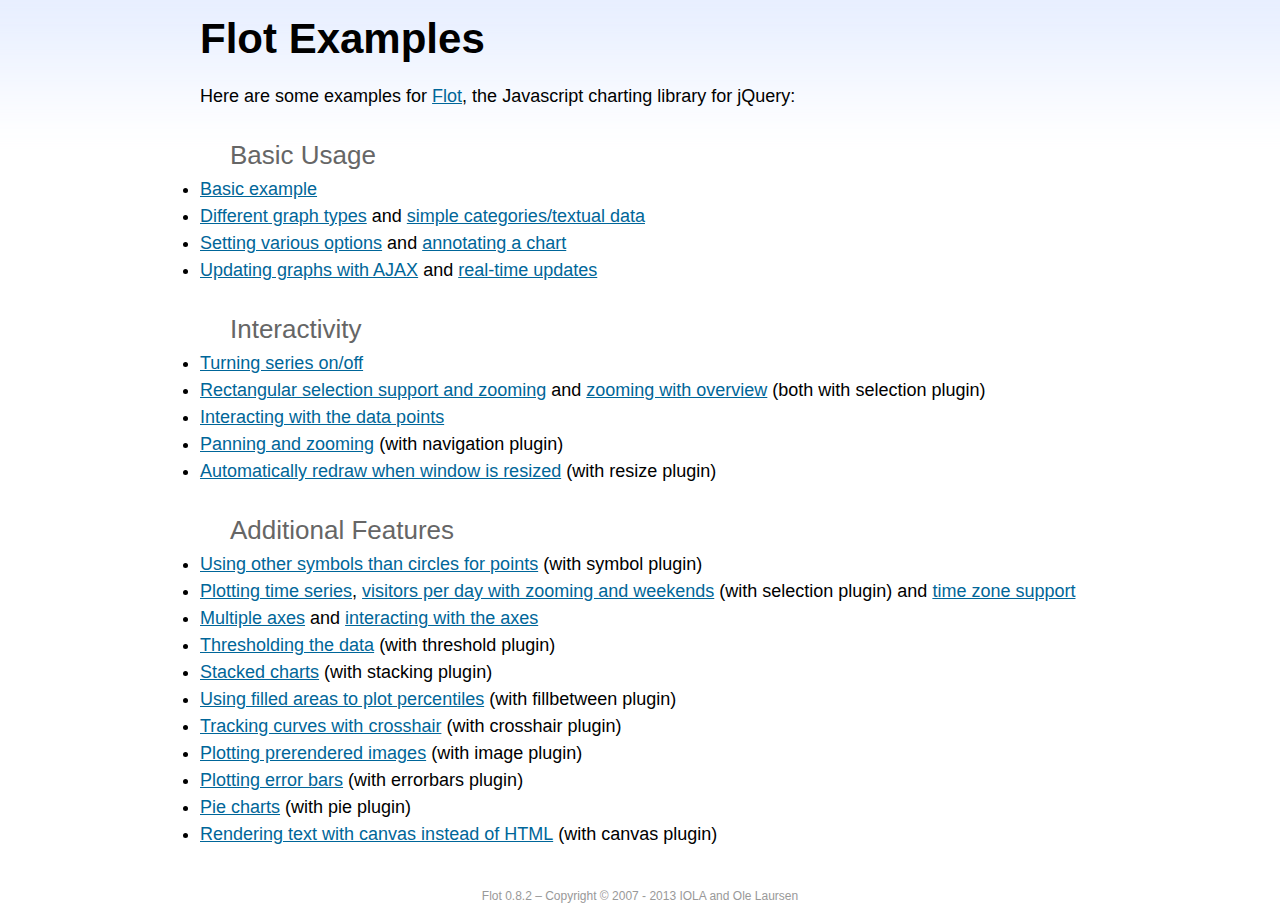
<file: asterisk_monitor/ast_rec/static/js/flot/examples/index.html>
<!DOCTYPE html PUBLIC "-//W3C//DTD HTML 4.01//EN" "http://www.w3.org/TR/html4/strict.dtd">
<html>
<head>
	<meta http-equiv="Content-Type" content="text/html; charset=utf-8">
	<title>Flot Examples</title>
	<link href="examples.css" rel="stylesheet" type="text/css">
	<style>

	h3 {
		margin-top: 30px;
		margin-bottom: 5px;
	}

	</style>
	<script language="javascript" type="text/javascript" src="../jquery.js"></script>
	<script language="javascript" type="text/javascript" src="../jquery.flot.js"></script>
	<script type="text/javascript">

	$(function() {

		// Add the Flot version string to the footer

		$("#footer").prepend("Flot " + $.plot.version + " &ndash; ");
	});

	</script>
</head>
<body>

	<div id="header">
		<h2>Flot Examples</h2>
	</div>

	<div id="content">

		<p>Here are some examples for <a href="http://www.flotcharts.org">Flot</a>, the Javascript charting library for jQuery:</p>

		<h3>Basic Usage</h3>

		<ul>
			<li><a href="basic-usage/index.html">Basic example</a></li>
			<li><a href="series-types/index.html">Different graph types</a> and <a href="categories/index.html">simple categories/textual data</a></li>
			<li><a href="basic-options/index.html">Setting various options</a> and <a href="annotating/index.html">annotating a chart</a></li>
			<li><a href="ajax/index.html">Updating graphs with AJAX</a> and <a href="realtime/index.html">real-time updates</a></li>
		</ul>

		<h3>Interactivity</h3>

		<ul>
			<li><a href="series-toggle/index.html">Turning series on/off</a></li>
			<li><a href="selection/index.html">Rectangular selection support and zooming</a> and <a href="zooming/index.html">zooming with overview</a> (both with selection plugin)</li>
			<li><a href="interacting/index.html">Interacting with the data points</a></li>
			<li><a href="navigate/index.html">Panning and zooming</a> (with navigation plugin)</li>
			<li><a href="resize/index.html">Automatically redraw when window is resized</a> (with resize plugin)</li>
		</ul>

		<h3>Additional Features</h3>

		<ul>
			<li><a href="symbols/index.html">Using other symbols than circles for points</a> (with symbol plugin)</li>
			<li><a href="axes-time/index.html">Plotting time series</a>, <a href="visitors/index.html">visitors per day with zooming and weekends</a> (with selection plugin) and <a href="axes-time-zones/index.html">time zone support</a></li>
			<li><a href="axes-multiple/index.html">Multiple axes</a> and <a href="axes-interacting/index.html">interacting with the axes</a></li>
			<li><a href="threshold/index.html">Thresholding the data</a> (with threshold plugin)</li>
			<li><a href="stacking/index.html">Stacked charts</a> (with stacking plugin)</li>
			<li><a href="percentiles/index.html">Using filled areas to plot percentiles</a> (with fillbetween plugin)</li>
			<li><a href="tracking/index.html">Tracking curves with crosshair</a> (with crosshair plugin)</li>
			<li><a href="image/index.html">Plotting prerendered images</a> (with image plugin)</li>
			<li><a href="series-errorbars/index.html">Plotting error bars</a> (with errorbars plugin)</li>
			<li><a href="series-pie/index.html">Pie charts</a> (with pie plugin)</li>
			<li><a href="canvas/index.html">Rendering text with canvas instead of HTML</a> (with canvas plugin)</li>
		</ul>

	</div>

	<div id="footer">
		Copyright &copy; 2007 - 2013 IOLA and Ole Laursen
	</div>

</body>
</html>
</file>
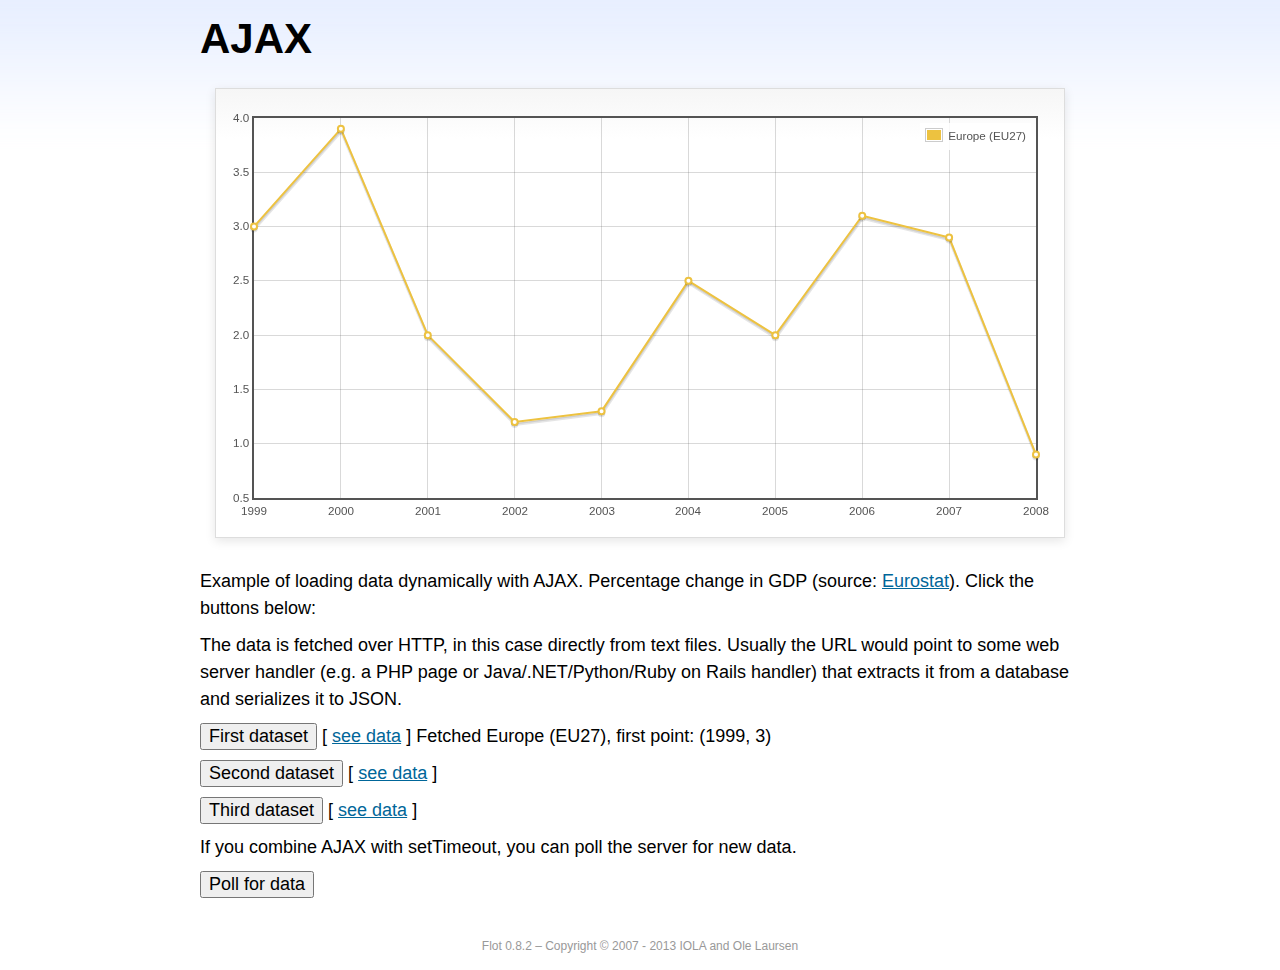
<file: asterisk_monitor/ast_rec/static/js/flot/examples/ajax/index.html>
<!DOCTYPE html PUBLIC "-//W3C//DTD HTML 4.01//EN" "http://www.w3.org/TR/html4/strict.dtd">
<html>
<head>
	<meta http-equiv="Content-Type" content="text/html; charset=utf-8">
	<title>Flot Examples: AJAX</title>
	<link href="../examples.css" rel="stylesheet" type="text/css">
	<!--[if lte IE 8]><script language="javascript" type="text/javascript" src="../../excanvas.min.js"></script><![endif]-->
	<script language="javascript" type="text/javascript" src="../../jquery.js"></script>
	<script language="javascript" type="text/javascript" src="../../jquery.flot.js"></script>
	<script type="text/javascript">

	$(function() {

		var options = {
			lines: {
				show: true
			},
			points: {
				show: true
			},
			xaxis: {
				tickDecimals: 0,
				tickSize: 1
			}
		};

		var data = [];

		$.plot("#placeholder", data, options);

		// Fetch one series, adding to what we already have

		var alreadyFetched = {};

		$("button.fetchSeries").click(function () {

			var button = $(this);

			// Find the URL in the link right next to us, then fetch the data

			var dataurl = button.siblings("a").attr("href");

			function onDataReceived(series) {

				// Extract the first coordinate pair; jQuery has parsed it, so
				// the data is now just an ordinary JavaScript object

				var firstcoordinate = "(" + series.data[0][0] + ", " + series.data[0][1] + ")";
				button.siblings("span").text("Fetched " + series.label + ", first point: " + firstcoordinate);

				// Push the new data onto our existing data array

				if (!alreadyFetched[series.label]) {
					alreadyFetched[series.label] = true;
					data.push(series);
				}

				$.plot("#placeholder", data, options);
			}

			$.ajax({
				url: dataurl,
				type: "GET",
				dataType: "json",
				success: onDataReceived
			});
		});

		// Initiate a recurring data update

		$("button.dataUpdate").click(function () {

			data = [];
			alreadyFetched = {};

			$.plot("#placeholder", data, options);

			var iteration = 0;

			function fetchData() {

				++iteration;

				function onDataReceived(series) {

					// Load all the data in one pass; if we only got partial
					// data we could merge it with what we already have.

					data = [ series ];
					$.plot("#placeholder", data, options);
				}

				// Normally we call the same URL - a script connected to a
				// database - but in this case we only have static example
				// files, so we need to modify the URL.

				$.ajax({
					url: "data-eu-gdp-growth-" + iteration + ".json",
					type: "GET",
					dataType: "json",
					success: onDataReceived
				});

				if (iteration < 5) {
					setTimeout(fetchData, 1000);
				} else {
					data = [];
					alreadyFetched = {};
				}
			}

			setTimeout(fetchData, 1000);
		});

		// Load the first series by default, so we don't have an empty plot

		$("button.fetchSeries:first").click();

		// Add the Flot version string to the footer

		$("#footer").prepend("Flot " + $.plot.version + " &ndash; ");
	});

	</script>
</head>
<body>

	<div id="header">
		<h2>AJAX</h2>
	</div>

	<div id="content">

		<div class="demo-container">
			<div id="placeholder" class="demo-placeholder"></div>
		</div>

		<p>Example of loading data dynamically with AJAX. Percentage change in GDP (source: <a href="http://epp.eurostat.ec.europa.eu/tgm/table.do?tab=table&init=1&plugin=1&language=en&pcode=tsieb020">Eurostat</a>). Click the buttons below:</p>

		<p>The data is fetched over HTTP, in this case directly from text files. Usually the URL would point to some web server handler (e.g. a PHP page or Java/.NET/Python/Ruby on Rails handler) that extracts it from a database and serializes it to JSON.</p>

		<p>
			<button class="fetchSeries">First dataset</button>
			[ <a href="data-eu-gdp-growth.json">see data</a> ]
			<span></span>
		</p>

		<p>
			<button class="fetchSeries">Second dataset</button>
			[ <a href="data-japan-gdp-growth.json">see data</a> ]
			<span></span>
		</p>

		<p>
			<button class="fetchSeries">Third dataset</button>
			[ <a href="data-usa-gdp-growth.json">see data</a> ]
			<span></span>
		</p>

		<p>If you combine AJAX with setTimeout, you can poll the server for new data.</p>

		<p>
			<button class="dataUpdate">Poll for data</button>
		</p>

	</div>

	<div id="footer">
		Copyright &copy; 2007 - 2013 IOLA and Ole Laursen
	</div>

</body>
</html>
</file>
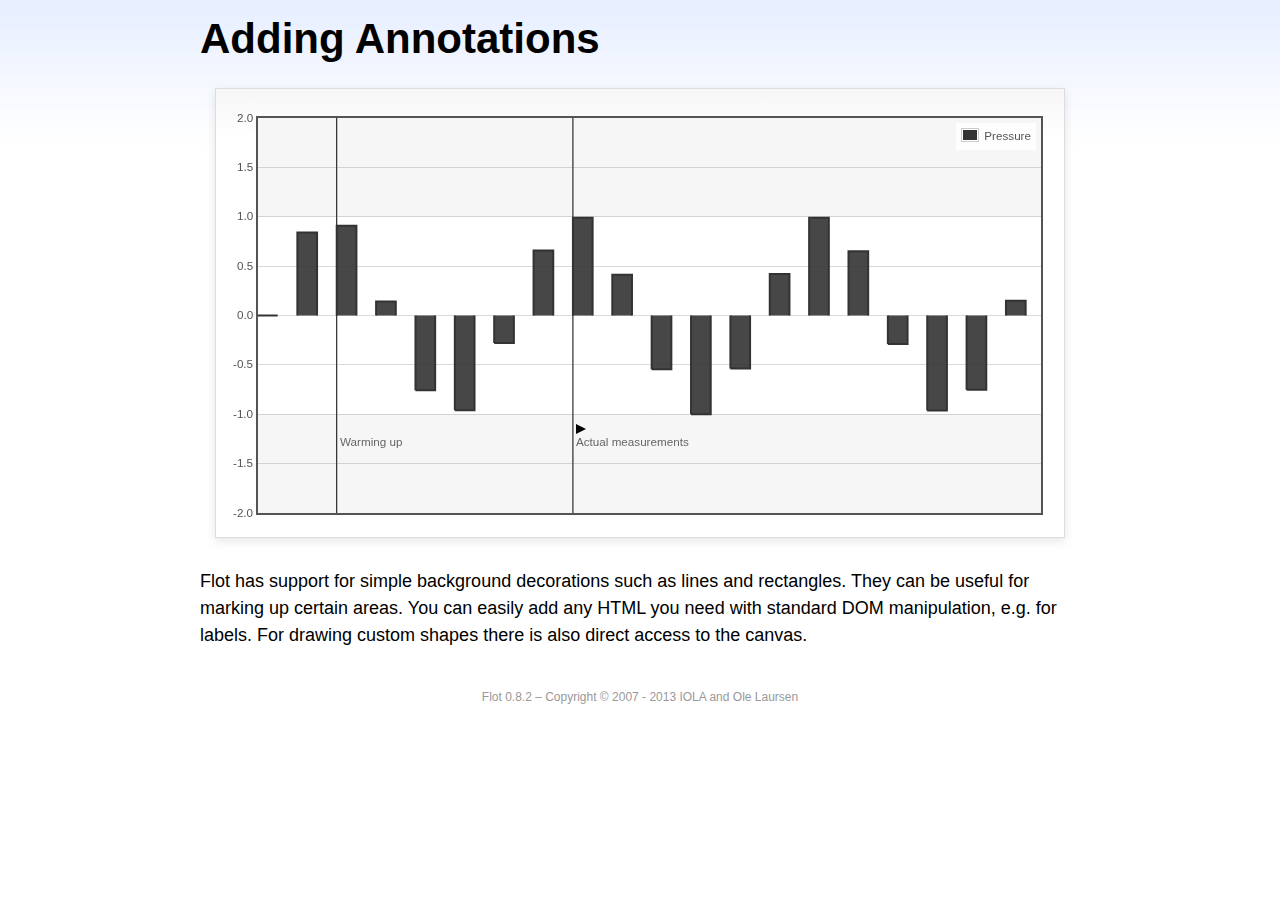
<file: asterisk_monitor/ast_rec/static/js/flot/examples/annotating/index.html>
<!DOCTYPE html PUBLIC "-//W3C//DTD HTML 4.01//EN" "http://www.w3.org/TR/html4/strict.dtd">
<html>
<head>
	<meta http-equiv="Content-Type" content="text/html; charset=utf-8">
	<title>Flot Examples: Adding Annotations</title>
	<link href="../examples.css" rel="stylesheet" type="text/css">
	<!--[if lte IE 8]><script language="javascript" type="text/javascript" src="../../excanvas.min.js"></script><![endif]-->
	<script language="javascript" type="text/javascript" src="../../jquery.js"></script>
	<script language="javascript" type="text/javascript" src="../../jquery.flot.js"></script>
	<script type="text/javascript">

	$(function() {

		var d1 = [];
		for (var i = 0; i < 20; ++i) {
			d1.push([i, Math.sin(i)]);
		}

		var data = [{ data: d1, label: "Pressure", color: "#333" }];

		var markings = [
			{ color: "#f6f6f6", yaxis: { from: 1 } },
			{ color: "#f6f6f6", yaxis: { to: -1 } },
			{ color: "#000", lineWidth: 1, xaxis: { from: 2, to: 2 } },
			{ color: "#000", lineWidth: 1, xaxis: { from: 8, to: 8 } }
		];

		var placeholder = $("#placeholder");

		var plot = $.plot(placeholder, data, {
			bars: { show: true, barWidth: 0.5, fill: 0.9 },
			xaxis: { ticks: [], autoscaleMargin: 0.02 },
			yaxis: { min: -2, max: 2 },
			grid: { markings: markings }
		});

		var o = plot.pointOffset({ x: 2, y: -1.2});

		// Append it to the placeholder that Flot already uses for positioning

		placeholder.append("<div style='position:absolute;left:" + (o.left + 4) + "px;top:" + o.top + "px;color:#666;font-size:smaller'>Warming up</div>");

		o = plot.pointOffset({ x: 8, y: -1.2});
		placeholder.append("<div style='position:absolute;left:" + (o.left + 4) + "px;top:" + o.top + "px;color:#666;font-size:smaller'>Actual measurements</div>");

		// Draw a little arrow on top of the last label to demonstrate canvas
		// drawing

		var ctx = plot.getCanvas().getContext("2d");
		ctx.beginPath();
		o.left += 4;
		ctx.moveTo(o.left, o.top);
		ctx.lineTo(o.left, o.top - 10);
		ctx.lineTo(o.left + 10, o.top - 5);
		ctx.lineTo(o.left, o.top);
		ctx.fillStyle = "#000";
		ctx.fill();

		// Add the Flot version string to the footer

		$("#footer").prepend("Flot " + $.plot.version + " &ndash; ");
	});

	</script>
</head>
<body>

	<div id="header">
		<h2>Adding Annotations</h2>
	</div>

	<div id="content">

		<div class="demo-container">
			<div id="placeholder" class="demo-placeholder"></div>
		</div>

		<p>Flot has support for simple background decorations such as lines and rectangles. They can be useful for marking up certain areas. You can easily add any HTML you need with standard DOM manipulation, e.g. for labels. For drawing custom shapes there is also direct access to the canvas.</p>

	</div>

	<div id="footer">
		Copyright &copy; 2007 - 2013 IOLA and Ole Laursen
	</div>

</body>
</html>
</file>
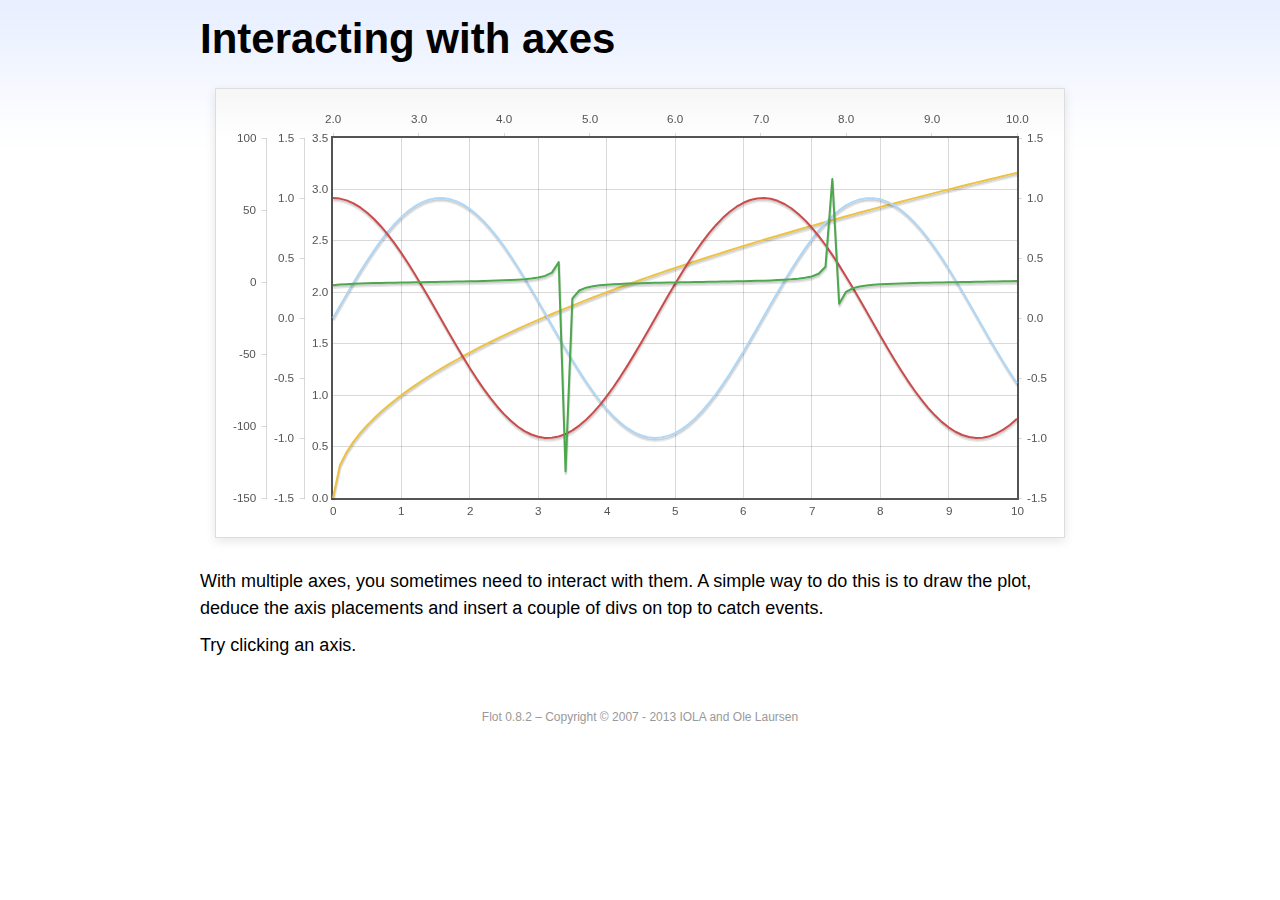
<file: asterisk_monitor/ast_rec/static/js/flot/examples/axes-interacting/index.html>
<!DOCTYPE html PUBLIC "-//W3C//DTD HTML 4.01//EN" "http://www.w3.org/TR/html4/strict.dtd">
<html>
<head>
	<meta http-equiv="Content-Type" content="text/html; charset=utf-8">
	<title>Flot Examples: Interacting with axes</title>
	<link href="../examples.css" rel="stylesheet" type="text/css">
	<!--[if lte IE 8]><script language="javascript" type="text/javascript" src="../../excanvas.min.js"></script><![endif]-->
	<script language="javascript" type="text/javascript" src="../../jquery.js"></script>
	<script language="javascript" type="text/javascript" src="../../jquery.flot.js"></script>
	<script type="text/javascript">

	$(function() {

		function generate(start, end, fn) {
			var res = [];
			for (var i = 0; i <= 100; ++i) {
				var x = start + i / 100 * (end - start);
				res.push([x, fn(x)]);
			}
			return res;
		}

		var data = [
			{ data: generate(0, 10, function (x) { return Math.sqrt(x);}), xaxis: 1, yaxis:1 },
			{ data: generate(0, 10, function (x) { return Math.sin(x);}), xaxis: 1, yaxis:2 },
			{ data: generate(0, 10, function (x) { return Math.cos(x);}), xaxis: 1, yaxis:3 },
			{ data: generate(2, 10, function (x) { return Math.tan(x);}), xaxis: 2, yaxis: 4 }
		];

		var plot = $.plot("#placeholder", data, {
			xaxes: [
				{ position: 'bottom' },
				{ position: 'top'}
			],
			yaxes: [
				{ position: 'left' },
				{ position: 'left' },
				{ position: 'right' },
				{ position: 'left' }
			]
		});

		// Create a div for each axis

		$.each(plot.getAxes(), function (i, axis) {
			if (!axis.show)
				return;

			var box = axis.box;

			$("<div class='axisTarget' style='position:absolute; left:" + box.left + "px; top:" + box.top + "px; width:" + box.width +  "px; height:" + box.height + "px'></div>")
				.data("axis.direction", axis.direction)
				.data("axis.n", axis.n)
				.css({ backgroundColor: "#f00", opacity: 0, cursor: "pointer" })
				.appendTo(plot.getPlaceholder())
				.hover(
					function () { $(this).css({ opacity: 0.10 }) },
					function () { $(this).css({ opacity: 0 }) }
				)
				.click(function () {
					$("#click").text("You clicked the " + axis.direction + axis.n + "axis!")
				});
		});

		// Add the Flot version string to the footer

		$("#footer").prepend("Flot " + $.plot.version + " &ndash; ");
	});

	</script>
</head>
<body>

	<div id="header">
		<h2>Interacting with axes</h2>
	</div>

	<div id="content">

		<div class="demo-container">
			<div id="placeholder" class="demo-placeholder"></div>
		</div>

		<p>With multiple axes, you sometimes need to interact with them. A simple way to do this is to draw the plot, deduce the axis placements and insert a couple of divs on top to catch events.</p>

		<p>Try clicking an axis.</p>

		<p id="click"></p>

	</div>

	<div id="footer">
		Copyright &copy; 2007 - 2013 IOLA and Ole Laursen
	</div>

</body>
</html>
</file>
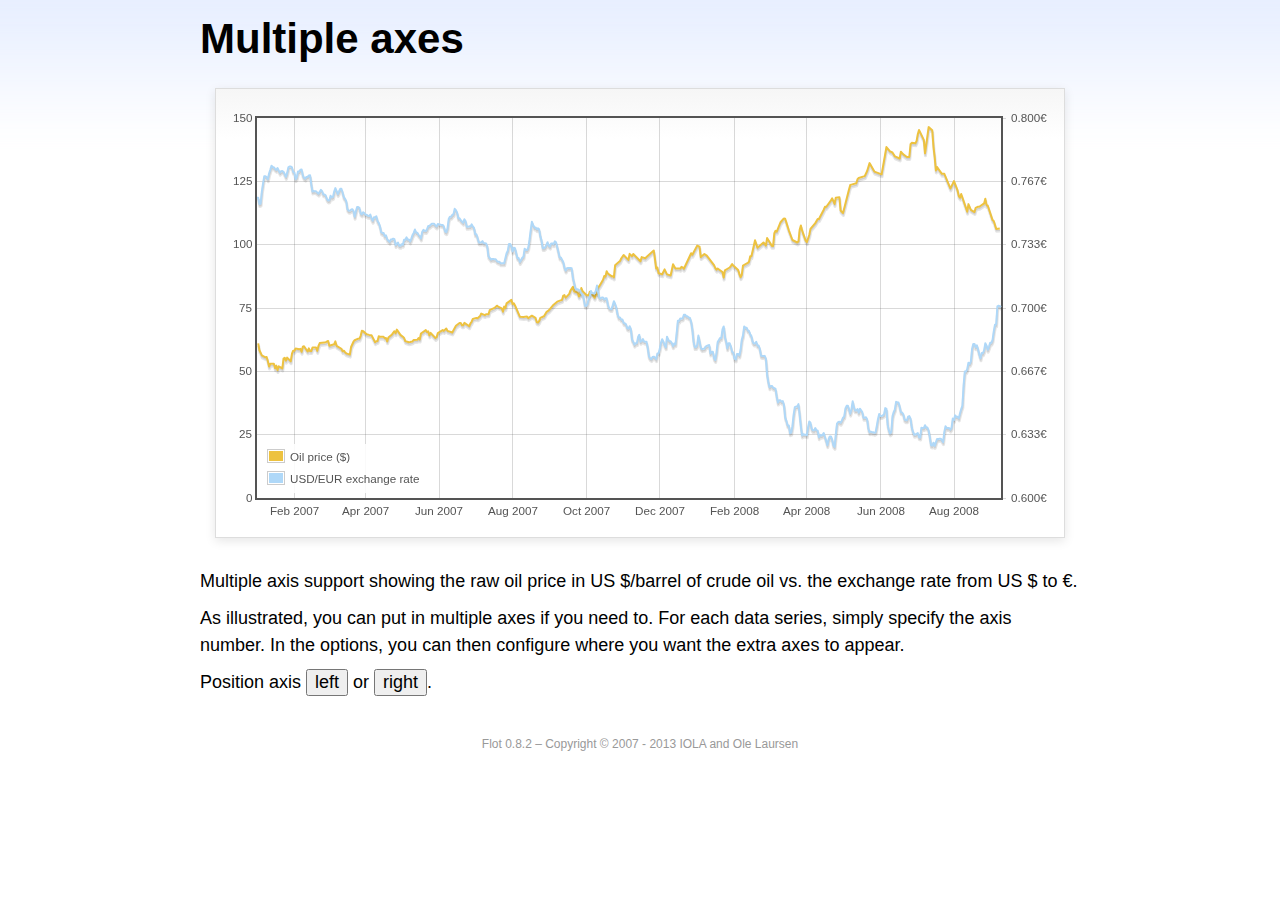
<file: asterisk_monitor/ast_rec/static/js/flot/examples/axes-multiple/index.html>
<!DOCTYPE html PUBLIC "-//W3C//DTD HTML 4.01//EN" "http://www.w3.org/TR/html4/strict.dtd">
<html>
<head>
	<meta http-equiv="Content-Type" content="text/html; charset=utf-8">
	<title>Flot Examples: Multiple Axes</title>
	<link href="../examples.css" rel="stylesheet" type="text/css">
	<!--[if lte IE 8]><script language="javascript" type="text/javascript" src="../../excanvas.min.js"></script><![endif]-->
	<script language="javascript" type="text/javascript" src="../../jquery.js"></script>
	<script language="javascript" type="text/javascript" src="../../jquery.flot.js"></script>
	<script language="javascript" type="text/javascript" src="../../jquery.flot.time.js"></script>
	<script type="text/javascript">

	$(function() {

		var oilprices = [[1167692400000,61.05], [1167778800000,58.32], [1167865200000,57.35], [1167951600000,56.31], [1168210800000,55.55], [1168297200000,55.64], [1168383600000,54.02], [1168470000000,51.88], [1168556400000,52.99], [1168815600000,52.99], [1168902000000,51.21], [1168988400000,52.24], [1169074800000,50.48], [1169161200000,51.99], [1169420400000,51.13], [1169506800000,55.04], [1169593200000,55.37], [1169679600000,54.23], [1169766000000,55.42], [1170025200000,54.01], [1170111600000,56.97], [1170198000000,58.14], [1170284400000,58.14], [1170370800000,59.02], [1170630000000,58.74], [1170716400000,58.88], [1170802800000,57.71], [1170889200000,59.71], [1170975600000,59.89], [1171234800000,57.81], [1171321200000,59.06], [1171407600000,58.00], [1171494000000,57.99], [1171580400000,59.39], [1171839600000,59.39], [1171926000000,58.07], [1172012400000,60.07], [1172098800000,61.14], [1172444400000,61.39], [1172530800000,61.46], [1172617200000,61.79], [1172703600000,62.00], [1172790000000,60.07], [1173135600000,60.69], [1173222000000,61.82], [1173308400000,60.05], [1173654000000,58.91], [1173740400000,57.93], [1173826800000,58.16], [1173913200000,57.55], [1173999600000,57.11], [1174258800000,56.59], [1174345200000,59.61], [1174518000000,61.69], [1174604400000,62.28], [1174860000000,62.91], [1174946400000,62.93], [1175032800000,64.03], [1175119200000,66.03], [1175205600000,65.87], [1175464800000,64.64], [1175637600000,64.38], [1175724000000,64.28], [1175810400000,64.28], [1176069600000,61.51], [1176156000000,61.89], [1176242400000,62.01], [1176328800000,63.85], [1176415200000,63.63], [1176674400000,63.61], [1176760800000,63.10], [1176847200000,63.13], [1176933600000,61.83], [1177020000000,63.38], [1177279200000,64.58], [1177452000000,65.84], [1177538400000,65.06], [1177624800000,66.46], [1177884000000,64.40], [1178056800000,63.68], [1178143200000,63.19], [1178229600000,61.93], [1178488800000,61.47], [1178575200000,61.55], [1178748000000,61.81], [1178834400000,62.37], [1179093600000,62.46], [1179180000000,63.17], [1179266400000,62.55], [1179352800000,64.94], [1179698400000,66.27], [1179784800000,65.50], [1179871200000,65.77], [1179957600000,64.18], [1180044000000,65.20], [1180389600000,63.15], [1180476000000,63.49], [1180562400000,65.08], [1180908000000,66.30], [1180994400000,65.96], [1181167200000,66.93], [1181253600000,65.98], [1181599200000,65.35], [1181685600000,66.26], [1181858400000,68.00], [1182117600000,69.09], [1182204000000,69.10], [1182290400000,68.19], [1182376800000,68.19], [1182463200000,69.14], [1182722400000,68.19], [1182808800000,67.77], [1182895200000,68.97], [1182981600000,69.57], [1183068000000,70.68], [1183327200000,71.09], [1183413600000,70.92], [1183586400000,71.81], [1183672800000,72.81], [1183932000000,72.19], [1184018400000,72.56], [1184191200000,72.50], [1184277600000,74.15], [1184623200000,75.05], [1184796000000,75.92], [1184882400000,75.57], [1185141600000,74.89], [1185228000000,73.56], [1185314400000,75.57], [1185400800000,74.95], [1185487200000,76.83], [1185832800000,78.21], [1185919200000,76.53], [1186005600000,76.86], [1186092000000,76.00], [1186437600000,71.59], [1186696800000,71.47], [1186956000000,71.62], [1187042400000,71.00], [1187301600000,71.98], [1187560800000,71.12], [1187647200000,69.47], [1187733600000,69.26], [1187820000000,69.83], [1187906400000,71.09], [1188165600000,71.73], [1188338400000,73.36], [1188511200000,74.04], [1188856800000,76.30], [1189116000000,77.49], [1189461600000,78.23], [1189548000000,79.91], [1189634400000,80.09], [1189720800000,79.10], [1189980000000,80.57], [1190066400000,81.93], [1190239200000,83.32], [1190325600000,81.62], [1190584800000,80.95], [1190671200000,79.53], [1190757600000,80.30], [1190844000000,82.88], [1190930400000,81.66], [1191189600000,80.24], [1191276000000,80.05], [1191362400000,79.94], [1191448800000,81.44], [1191535200000,81.22], [1191794400000,79.02], [1191880800000,80.26], [1191967200000,80.30], [1192053600000,83.08], [1192140000000,83.69], [1192399200000,86.13], [1192485600000,87.61], [1192572000000,87.40], [1192658400000,89.47], [1192744800000,88.60], [1193004000000,87.56], [1193090400000,87.56], [1193176800000,87.10], [1193263200000,91.86], [1193612400000,93.53], [1193698800000,94.53], [1193871600000,95.93], [1194217200000,93.98], [1194303600000,96.37], [1194476400000,95.46], [1194562800000,96.32], [1195081200000,93.43], [1195167600000,95.10], [1195426800000,94.64], [1195513200000,95.10], [1196031600000,97.70], [1196118000000,94.42], [1196204400000,90.62], [1196290800000,91.01], [1196377200000,88.71], [1196636400000,88.32], [1196809200000,90.23], [1196982000000,88.28], [1197241200000,87.86], [1197327600000,90.02], [1197414000000,92.25], [1197586800000,90.63], [1197846000000,90.63], [1197932400000,90.49], [1198018800000,91.24], [1198105200000,91.06], [1198191600000,90.49], [1198710000000,96.62], [1198796400000,96.00], [1199142000000,99.62], [1199314800000,99.18], [1199401200000,95.09], [1199660400000,96.33], [1199833200000,95.67], [1200351600000,91.90], [1200438000000,90.84], [1200524400000,90.13], [1200610800000,90.57], [1200956400000,89.21], [1201042800000,86.99], [1201129200000,89.85], [1201474800000,90.99], [1201561200000,91.64], [1201647600000,92.33], [1201734000000,91.75], [1202079600000,90.02], [1202166000000,88.41], [1202252400000,87.14], [1202338800000,88.11], [1202425200000,91.77], [1202770800000,92.78], [1202857200000,93.27], [1202943600000,95.46], [1203030000000,95.46], [1203289200000,101.74], [1203462000000,98.81], [1203894000000,100.88], [1204066800000,99.64], [1204153200000,102.59], [1204239600000,101.84], [1204498800000,99.52], [1204585200000,99.52], [1204671600000,104.52], [1204758000000,105.47], [1204844400000,105.15], [1205103600000,108.75], [1205276400000,109.92], [1205362800000,110.33], [1205449200000,110.21], [1205708400000,105.68], [1205967600000,101.84], [1206313200000,100.86], [1206399600000,101.22], [1206486000000,105.90], [1206572400000,107.58], [1206658800000,105.62], [1206914400000,101.58], [1207000800000,100.98], [1207173600000,103.83], [1207260000000,106.23], [1207605600000,108.50], [1207778400000,110.11], [1207864800000,110.14], [1208210400000,113.79], [1208296800000,114.93], [1208383200000,114.86], [1208728800000,117.48], [1208815200000,118.30], [1208988000000,116.06], [1209074400000,118.52], [1209333600000,118.75], [1209420000000,113.46], [1209592800000,112.52], [1210024800000,121.84], [1210111200000,123.53], [1210197600000,123.69], [1210543200000,124.23], [1210629600000,125.80], [1210716000000,126.29], [1211148000000,127.05], [1211320800000,129.07], [1211493600000,132.19], [1211839200000,128.85], [1212357600000,127.76], [1212703200000,138.54], [1212962400000,136.80], [1213135200000,136.38], [1213308000000,134.86], [1213653600000,134.01], [1213740000000,136.68], [1213912800000,135.65], [1214172000000,134.62], [1214258400000,134.62], [1214344800000,134.62], [1214431200000,139.64], [1214517600000,140.21], [1214776800000,140.00], [1214863200000,140.97], [1214949600000,143.57], [1215036000000,145.29], [1215381600000,141.37], [1215468000000,136.04], [1215727200000,146.40], [1215986400000,145.18], [1216072800000,138.74], [1216159200000,134.60], [1216245600000,129.29], [1216332000000,130.65], [1216677600000,127.95], [1216850400000,127.95], [1217282400000,122.19], [1217455200000,124.08], [1217541600000,125.10], [1217800800000,121.41], [1217887200000,119.17], [1217973600000,118.58], [1218060000000,120.02], [1218405600000,114.45], [1218492000000,113.01], [1218578400000,116.00], [1218751200000,113.77], [1219010400000,112.87], [1219096800000,114.53], [1219269600000,114.98], [1219356000000,114.98], [1219701600000,116.27], [1219788000000,118.15], [1219874400000,115.59], [1219960800000,115.46], [1220306400000,109.71], [1220392800000,109.35], [1220565600000,106.23], [1220824800000,106.34]];

		var exchangerates = [[1167606000000,0.7580], [1167692400000,0.7580], [1167778800000,0.75470], [1167865200000,0.75490], [1167951600000,0.76130], [1168038000000,0.76550], [1168124400000,0.76930], [1168210800000,0.76940], [1168297200000,0.76880], [1168383600000,0.76780], [1168470000000,0.77080], [1168556400000,0.77270], [1168642800000,0.77490], [1168729200000,0.77410], [1168815600000,0.77410], [1168902000000,0.77320], [1168988400000,0.77270], [1169074800000,0.77370], [1169161200000,0.77240], [1169247600000,0.77120], [1169334000000,0.7720], [1169420400000,0.77210], [1169506800000,0.77170], [1169593200000,0.77040], [1169679600000,0.7690], [1169766000000,0.77110], [1169852400000,0.7740], [1169938800000,0.77450], [1170025200000,0.77450], [1170111600000,0.7740], [1170198000000,0.77160], [1170284400000,0.77130], [1170370800000,0.76780], [1170457200000,0.76880], [1170543600000,0.77180], [1170630000000,0.77180], [1170716400000,0.77280], [1170802800000,0.77290], [1170889200000,0.76980], [1170975600000,0.76850], [1171062000000,0.76810], [1171148400000,0.7690], [1171234800000,0.7690], [1171321200000,0.76980], [1171407600000,0.76990], [1171494000000,0.76510], [1171580400000,0.76130], [1171666800000,0.76160], [1171753200000,0.76140], [1171839600000,0.76140], [1171926000000,0.76070], [1172012400000,0.76020], [1172098800000,0.76110], [1172185200000,0.76220], [1172271600000,0.76150], [1172358000000,0.75980], [1172444400000,0.75980], [1172530800000,0.75920], [1172617200000,0.75730], [1172703600000,0.75660], [1172790000000,0.75670], [1172876400000,0.75910], [1172962800000,0.75820], [1173049200000,0.75850], [1173135600000,0.76130], [1173222000000,0.76310], [1173308400000,0.76150], [1173394800000,0.760], [1173481200000,0.76130], [1173567600000,0.76270], [1173654000000,0.76270], [1173740400000,0.76080], [1173826800000,0.75830], [1173913200000,0.75750], [1173999600000,0.75620], [1174086000000,0.7520], [1174172400000,0.75120], [1174258800000,0.75120], [1174345200000,0.75170], [1174431600000,0.7520], [1174518000000,0.75110], [1174604400000,0.7480], [1174690800000,0.75090], [1174777200000,0.75310], [1174860000000,0.75310], [1174946400000,0.75270], [1175032800000,0.74980], [1175119200000,0.74930], [1175205600000,0.75040], [1175292000000,0.750], [1175378400000,0.74910], [1175464800000,0.74910], [1175551200000,0.74850], [1175637600000,0.74840], [1175724000000,0.74920], [1175810400000,0.74710], [1175896800000,0.74590], [1175983200000,0.74770], [1176069600000,0.74770], [1176156000000,0.74830], [1176242400000,0.74580], [1176328800000,0.74480], [1176415200000,0.7430], [1176501600000,0.73990], [1176588000000,0.73950], [1176674400000,0.73950], [1176760800000,0.73780], [1176847200000,0.73820], [1176933600000,0.73620], [1177020000000,0.73550], [1177106400000,0.73480], [1177192800000,0.73610], [1177279200000,0.73610], [1177365600000,0.73650], [1177452000000,0.73620], [1177538400000,0.73310], [1177624800000,0.73390], [1177711200000,0.73440], [1177797600000,0.73270], [1177884000000,0.73270], [1177970400000,0.73360], [1178056800000,0.73330], [1178143200000,0.73590], [1178229600000,0.73590], [1178316000000,0.73720], [1178402400000,0.7360], [1178488800000,0.7360], [1178575200000,0.7350], [1178661600000,0.73650], [1178748000000,0.73840], [1178834400000,0.73950], [1178920800000,0.74130], [1179007200000,0.73970], [1179093600000,0.73960], [1179180000000,0.73850], [1179266400000,0.73780], [1179352800000,0.73660], [1179439200000,0.740], [1179525600000,0.74110], [1179612000000,0.74060], [1179698400000,0.74050], [1179784800000,0.74140], [1179871200000,0.74310], [1179957600000,0.74310], [1180044000000,0.74380], [1180130400000,0.74430], [1180216800000,0.74430], [1180303200000,0.74430], [1180389600000,0.74340], [1180476000000,0.74290], [1180562400000,0.74420], [1180648800000,0.7440], [1180735200000,0.74390], [1180821600000,0.74370], [1180908000000,0.74370], [1180994400000,0.74290], [1181080800000,0.74030], [1181167200000,0.73990], [1181253600000,0.74180], [1181340000000,0.74680], [1181426400000,0.7480], [1181512800000,0.7480], [1181599200000,0.7490], [1181685600000,0.74940], [1181772000000,0.75220], [1181858400000,0.75150], [1181944800000,0.75020], [1182031200000,0.74720], [1182117600000,0.74720], [1182204000000,0.74620], [1182290400000,0.74550], [1182376800000,0.74490], [1182463200000,0.74670], [1182549600000,0.74580], [1182636000000,0.74270], [1182722400000,0.74270], [1182808800000,0.7430], [1182895200000,0.74290], [1182981600000,0.7440], [1183068000000,0.7430], [1183154400000,0.74220], [1183240800000,0.73880], [1183327200000,0.73880], [1183413600000,0.73690], [1183500000000,0.73450], [1183586400000,0.73450], [1183672800000,0.73450], [1183759200000,0.73520], [1183845600000,0.73410], [1183932000000,0.73410], [1184018400000,0.7340], [1184104800000,0.73240], [1184191200000,0.72720], [1184277600000,0.72640], [1184364000000,0.72550], [1184450400000,0.72580], [1184536800000,0.72580], [1184623200000,0.72560], [1184709600000,0.72570], [1184796000000,0.72470], [1184882400000,0.72430], [1184968800000,0.72440], [1185055200000,0.72350], [1185141600000,0.72350], [1185228000000,0.72350], [1185314400000,0.72350], [1185400800000,0.72620], [1185487200000,0.72880], [1185573600000,0.73010], [1185660000000,0.73370], [1185746400000,0.73370], [1185832800000,0.73240], [1185919200000,0.72970], [1186005600000,0.73170], [1186092000000,0.73150], [1186178400000,0.72880], [1186264800000,0.72630], [1186351200000,0.72630], [1186437600000,0.72420], [1186524000000,0.72530], [1186610400000,0.72640], [1186696800000,0.7270], [1186783200000,0.73120], [1186869600000,0.73050], [1186956000000,0.73050], [1187042400000,0.73180], [1187128800000,0.73580], [1187215200000,0.74090], [1187301600000,0.74540], [1187388000000,0.74370], [1187474400000,0.74240], [1187560800000,0.74240], [1187647200000,0.74150], [1187733600000,0.74190], [1187820000000,0.74140], [1187906400000,0.73770], [1187992800000,0.73550], [1188079200000,0.73150], [1188165600000,0.73150], [1188252000000,0.7320], [1188338400000,0.73320], [1188424800000,0.73460], [1188511200000,0.73280], [1188597600000,0.73230], [1188684000000,0.7340], [1188770400000,0.7340], [1188856800000,0.73360], [1188943200000,0.73510], [1189029600000,0.73460], [1189116000000,0.73210], [1189202400000,0.72940], [1189288800000,0.72660], [1189375200000,0.72660], [1189461600000,0.72540], [1189548000000,0.72420], [1189634400000,0.72130], [1189720800000,0.71970], [1189807200000,0.72090], [1189893600000,0.7210], [1189980000000,0.7210], [1190066400000,0.7210], [1190152800000,0.72090], [1190239200000,0.71590], [1190325600000,0.71330], [1190412000000,0.71050], [1190498400000,0.70990], [1190584800000,0.70990], [1190671200000,0.70930], [1190757600000,0.70930], [1190844000000,0.70760], [1190930400000,0.7070], [1191016800000,0.70490], [1191103200000,0.70120], [1191189600000,0.70110], [1191276000000,0.70190], [1191362400000,0.70460], [1191448800000,0.70630], [1191535200000,0.70890], [1191621600000,0.70770], [1191708000000,0.70770], [1191794400000,0.70770], [1191880800000,0.70910], [1191967200000,0.71180], [1192053600000,0.70790], [1192140000000,0.70530], [1192226400000,0.7050], [1192312800000,0.70550], [1192399200000,0.70550], [1192485600000,0.70450], [1192572000000,0.70510], [1192658400000,0.70510], [1192744800000,0.70170], [1192831200000,0.70], [1192917600000,0.69950], [1193004000000,0.69940], [1193090400000,0.70140], [1193176800000,0.70360], [1193263200000,0.70210], [1193349600000,0.70020], [1193436000000,0.69670], [1193522400000,0.6950], [1193612400000,0.6950], [1193698800000,0.69390], [1193785200000,0.6940], [1193871600000,0.69220], [1193958000000,0.69190], [1194044400000,0.69140], [1194130800000,0.68940], [1194217200000,0.68910], [1194303600000,0.69040], [1194390000000,0.6890], [1194476400000,0.68340], [1194562800000,0.68230], [1194649200000,0.68070], [1194735600000,0.68150], [1194822000000,0.68150], [1194908400000,0.68470], [1194994800000,0.68590], [1195081200000,0.68220], [1195167600000,0.68270], [1195254000000,0.68370], [1195340400000,0.68230], [1195426800000,0.68220], [1195513200000,0.68220], [1195599600000,0.67920], [1195686000000,0.67460], [1195772400000,0.67350], [1195858800000,0.67310], [1195945200000,0.67420], [1196031600000,0.67440], [1196118000000,0.67390], [1196204400000,0.67310], [1196290800000,0.67610], [1196377200000,0.67610], [1196463600000,0.67850], [1196550000000,0.68180], [1196636400000,0.68360], [1196722800000,0.68230], [1196809200000,0.68050], [1196895600000,0.67930], [1196982000000,0.68490], [1197068400000,0.68330], [1197154800000,0.68250], [1197241200000,0.68250], [1197327600000,0.68160], [1197414000000,0.67990], [1197500400000,0.68130], [1197586800000,0.68090], [1197673200000,0.68680], [1197759600000,0.69330], [1197846000000,0.69330], [1197932400000,0.69450], [1198018800000,0.69440], [1198105200000,0.69460], [1198191600000,0.69640], [1198278000000,0.69650], [1198364400000,0.69560], [1198450800000,0.69560], [1198537200000,0.6950], [1198623600000,0.69480], [1198710000000,0.69280], [1198796400000,0.68870], [1198882800000,0.68240], [1198969200000,0.67940], [1199055600000,0.67940], [1199142000000,0.68030], [1199228400000,0.68550], [1199314800000,0.68240], [1199401200000,0.67910], [1199487600000,0.67830], [1199574000000,0.67850], [1199660400000,0.67850], [1199746800000,0.67970], [1199833200000,0.680], [1199919600000,0.68030], [1200006000000,0.68050], [1200092400000,0.6760], [1200178800000,0.6770], [1200265200000,0.6770], [1200351600000,0.67360], [1200438000000,0.67260], [1200524400000,0.67640], [1200610800000,0.68210], [1200697200000,0.68310], [1200783600000,0.68420], [1200870000000,0.68420], [1200956400000,0.68870], [1201042800000,0.69030], [1201129200000,0.68480], [1201215600000,0.68240], [1201302000000,0.67880], [1201388400000,0.68140], [1201474800000,0.68140], [1201561200000,0.67970], [1201647600000,0.67690], [1201734000000,0.67650], [1201820400000,0.67330], [1201906800000,0.67290], [1201993200000,0.67580], [1202079600000,0.67580], [1202166000000,0.6750], [1202252400000,0.6780], [1202338800000,0.68330], [1202425200000,0.68560], [1202511600000,0.69030], [1202598000000,0.68960], [1202684400000,0.68960], [1202770800000,0.68820], [1202857200000,0.68790], [1202943600000,0.68620], [1203030000000,0.68520], [1203116400000,0.68230], [1203202800000,0.68130], [1203289200000,0.68130], [1203375600000,0.68220], [1203462000000,0.68020], [1203548400000,0.68020], [1203634800000,0.67840], [1203721200000,0.67480], [1203807600000,0.67470], [1203894000000,0.67470], [1203980400000,0.67480], [1204066800000,0.67330], [1204153200000,0.6650], [1204239600000,0.66110], [1204326000000,0.65830], [1204412400000,0.6590], [1204498800000,0.6590], [1204585200000,0.65810], [1204671600000,0.65780], [1204758000000,0.65740], [1204844400000,0.65320], [1204930800000,0.65020], [1205017200000,0.65140], [1205103600000,0.65140], [1205190000000,0.65070], [1205276400000,0.6510], [1205362800000,0.64890], [1205449200000,0.64240], [1205535600000,0.64060], [1205622000000,0.63820], [1205708400000,0.63820], [1205794800000,0.63410], [1205881200000,0.63440], [1205967600000,0.63780], [1206054000000,0.64390], [1206140400000,0.64780], [1206226800000,0.64810], [1206313200000,0.64810], [1206399600000,0.64940], [1206486000000,0.64380], [1206572400000,0.63770], [1206658800000,0.63290], [1206745200000,0.63360], [1206831600000,0.63330], [1206914400000,0.63330], [1207000800000,0.6330], [1207087200000,0.63710], [1207173600000,0.64030], [1207260000000,0.63960], [1207346400000,0.63640], [1207432800000,0.63560], [1207519200000,0.63560], [1207605600000,0.63680], [1207692000000,0.63570], [1207778400000,0.63540], [1207864800000,0.6320], [1207951200000,0.63320], [1208037600000,0.63280], [1208124000000,0.63310], [1208210400000,0.63420], [1208296800000,0.63210], [1208383200000,0.63020], [1208469600000,0.62780], [1208556000000,0.63080], [1208642400000,0.63240], [1208728800000,0.63240], [1208815200000,0.63070], [1208901600000,0.62770], [1208988000000,0.62690], [1209074400000,0.63350], [1209160800000,0.63920], [1209247200000,0.640], [1209333600000,0.64010], [1209420000000,0.63960], [1209506400000,0.64070], [1209592800000,0.64230], [1209679200000,0.64290], [1209765600000,0.64720], [1209852000000,0.64850], [1209938400000,0.64860], [1210024800000,0.64670], [1210111200000,0.64440], [1210197600000,0.64670], [1210284000000,0.65090], [1210370400000,0.64780], [1210456800000,0.64610], [1210543200000,0.64610], [1210629600000,0.64680], [1210716000000,0.64490], [1210802400000,0.6470], [1210888800000,0.64610], [1210975200000,0.64520], [1211061600000,0.64220], [1211148000000,0.64220], [1211234400000,0.64250], [1211320800000,0.64140], [1211407200000,0.63660], [1211493600000,0.63460], [1211580000000,0.6350], [1211666400000,0.63460], [1211752800000,0.63460], [1211839200000,0.63430], [1211925600000,0.63460], [1212012000000,0.63790], [1212098400000,0.64160], [1212184800000,0.64420], [1212271200000,0.64310], [1212357600000,0.64310], [1212444000000,0.64350], [1212530400000,0.6440], [1212616800000,0.64730], [1212703200000,0.64690], [1212789600000,0.63860], [1212876000000,0.63560], [1212962400000,0.6340], [1213048800000,0.63460], [1213135200000,0.6430], [1213221600000,0.64520], [1213308000000,0.64670], [1213394400000,0.65060], [1213480800000,0.65040], [1213567200000,0.65030], [1213653600000,0.64810], [1213740000000,0.64510], [1213826400000,0.6450], [1213912800000,0.64410], [1213999200000,0.64140], [1214085600000,0.64090], [1214172000000,0.64090], [1214258400000,0.64280], [1214344800000,0.64310], [1214431200000,0.64180], [1214517600000,0.63710], [1214604000000,0.63490], [1214690400000,0.63330], [1214776800000,0.63340], [1214863200000,0.63380], [1214949600000,0.63420], [1215036000000,0.6320], [1215122400000,0.63180], [1215208800000,0.6370], [1215295200000,0.63680], [1215381600000,0.63680], [1215468000000,0.63830], [1215554400000,0.63710], [1215640800000,0.63710], [1215727200000,0.63550], [1215813600000,0.6320], [1215900000000,0.62770], [1215986400000,0.62760], [1216072800000,0.62910], [1216159200000,0.62740], [1216245600000,0.62930], [1216332000000,0.63110], [1216418400000,0.6310], [1216504800000,0.63120], [1216591200000,0.63120], [1216677600000,0.63040], [1216764000000,0.62940], [1216850400000,0.63480], [1216936800000,0.63780], [1217023200000,0.63680], [1217109600000,0.63680], [1217196000000,0.63680], [1217282400000,0.6360], [1217368800000,0.6370], [1217455200000,0.64180], [1217541600000,0.64110], [1217628000000,0.64350], [1217714400000,0.64270], [1217800800000,0.64270], [1217887200000,0.64190], [1217973600000,0.64460], [1218060000000,0.64680], [1218146400000,0.64870], [1218232800000,0.65940], [1218319200000,0.66660], [1218405600000,0.66660], [1218492000000,0.66780], [1218578400000,0.67120], [1218664800000,0.67050], [1218751200000,0.67180], [1218837600000,0.67840], [1218924000000,0.68110], [1219010400000,0.68110], [1219096800000,0.67940], [1219183200000,0.68040], [1219269600000,0.67810], [1219356000000,0.67560], [1219442400000,0.67350], [1219528800000,0.67630], [1219615200000,0.67620], [1219701600000,0.67770], [1219788000000,0.68150], [1219874400000,0.68020], [1219960800000,0.6780], [1220047200000,0.67960], [1220133600000,0.68170], [1220220000000,0.68170], [1220306400000,0.68320], [1220392800000,0.68770], [1220479200000,0.69120], [1220565600000,0.69140], [1220652000000,0.70090], [1220738400000,0.70120], [1220824800000,0.7010], [1220911200000,0.70050]];

		function euroFormatter(v, axis) {
			return v.toFixed(axis.tickDecimals) + "€";
		}

		function doPlot(position) {
			$.plot("#placeholder", [
				{ data: oilprices, label: "Oil price ($)" },
				{ data: exchangerates, label: "USD/EUR exchange rate", yaxis: 2 }
			], {
				xaxes: [ { mode: "time" } ],
				yaxes: [ { min: 0 }, {
					// align if we are to the right
					alignTicksWithAxis: position == "right" ? 1 : null,
					position: position,
					tickFormatter: euroFormatter
				} ],
				legend: { position: "sw" }
			});
		}

		doPlot("right");

		$("button").click(function () {
			doPlot($(this).text());
		});

		// Add the Flot version string to the footer

		$("#footer").prepend("Flot " + $.plot.version + " &ndash; ");
	});

	</script>
</head>
<body>

	<div id="header">
		<h2>Multiple axes</h2>
	</div>

	<div id="content">

		<div class="demo-container">
			<div id="placeholder" class="demo-placeholder"></div>
		</div>

		<p>Multiple axis support showing the raw oil price in US $/barrel of crude oil vs. the exchange rate from US $ to €.</p>

		<p>As illustrated, you can put in multiple axes if you need to. For each data series, simply specify the axis number. In the options, you can then configure where you want the extra axes to appear.</p>

		<p>Position axis <button>left</button> or <button>right</button>.</p>

	</div>

	<div id="footer">
		Copyright &copy; 2007 - 2013 IOLA and Ole Laursen
	</div>

</body>
</html>
</file>
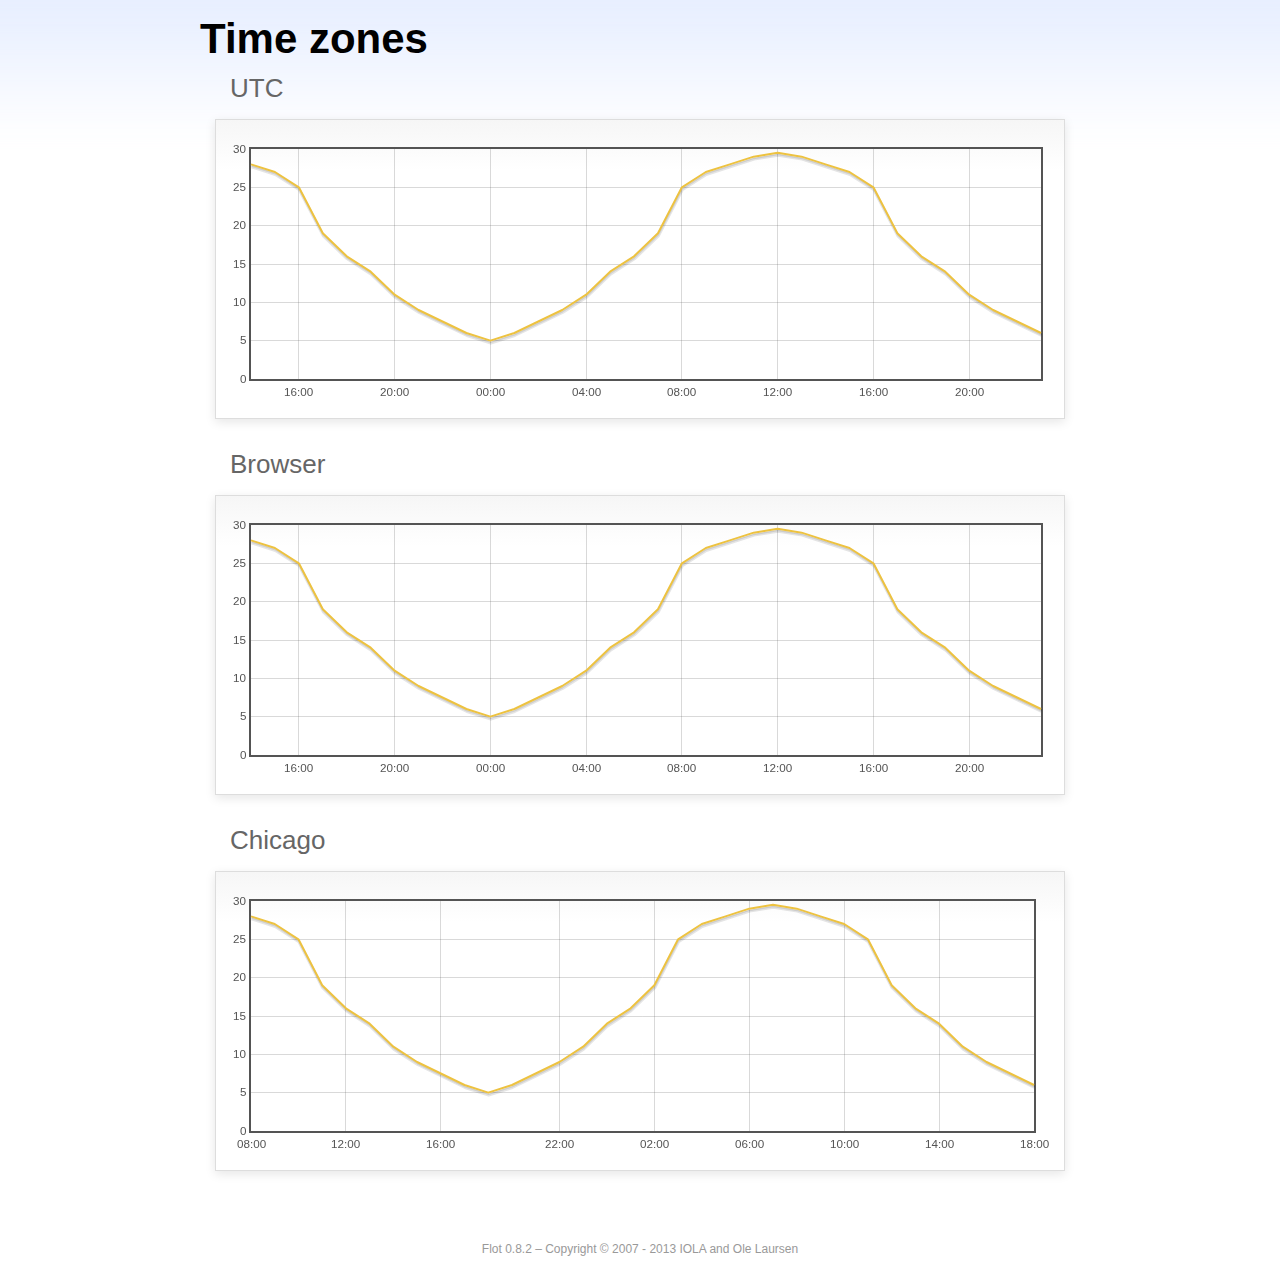
<file: asterisk_monitor/ast_rec/static/js/flot/examples/axes-time-zones/index.html>
<!DOCTYPE html PUBLIC "-//W3C//DTD HTML 4.01//EN" "http://www.w3.org/TR/html4/strict.dtd">
<html>
<head>
	<meta http-equiv="Content-Type" content="text/html; charset=utf-8">
	<title>Flot Examples: Time zones</title>
	<link href="../examples.css" rel="stylesheet" type="text/css">
	<!--[if lte IE 8]><script language="javascript" type="text/javascript" src="../../excanvas.min.js"></script><![endif]-->
	<script language="javascript" type="text/javascript" src="../../jquery.js"></script>
	<script language="javascript" type="text/javascript" src="../../jquery.flot.js"></script>
	<script language="javascript" type="text/javascript" src="../../jquery.flot.time.js"></script>
	<script language="javascript" type="text/javascript" src="date.js"></script>
	<script type="text/javascript">

	$(function() {

		timezoneJS.timezone.zoneFileBasePath = "tz";
		timezoneJS.timezone.defaultZoneFile = [];
		timezoneJS.timezone.init({async: false});

		var d = [
			[Date.UTC(2011, 2, 12, 14, 0, 0), 28],
			[Date.UTC(2011, 2, 12, 15, 0, 0), 27],
			[Date.UTC(2011, 2, 12, 16, 0, 0), 25],
			[Date.UTC(2011, 2, 12, 17, 0, 0), 19],
			[Date.UTC(2011, 2, 12, 18, 0, 0), 16],
			[Date.UTC(2011, 2, 12, 19, 0, 0), 14],
			[Date.UTC(2011, 2, 12, 20, 0, 0), 11],
			[Date.UTC(2011, 2, 12, 21, 0, 0), 9],
			[Date.UTC(2011, 2, 12, 22, 0, 0), 7.5],
			[Date.UTC(2011, 2, 12, 23, 0, 0), 6],
			[Date.UTC(2011, 2, 13, 0, 0, 0), 5],
			[Date.UTC(2011, 2, 13, 1, 0, 0), 6],
			[Date.UTC(2011, 2, 13, 2, 0, 0), 7.5],
			[Date.UTC(2011, 2, 13, 3, 0, 0), 9],
			[Date.UTC(2011, 2, 13, 4, 0, 0), 11],
			[Date.UTC(2011, 2, 13, 5, 0, 0), 14],
			[Date.UTC(2011, 2, 13, 6, 0, 0), 16],
			[Date.UTC(2011, 2, 13, 7, 0, 0), 19],
			[Date.UTC(2011, 2, 13, 8, 0, 0), 25],
			[Date.UTC(2011, 2, 13, 9, 0, 0), 27],
			[Date.UTC(2011, 2, 13, 10, 0, 0), 28],
			[Date.UTC(2011, 2, 13, 11, 0, 0), 29],
			[Date.UTC(2011, 2, 13, 12, 0, 0), 29.5],
			[Date.UTC(2011, 2, 13, 13, 0, 0), 29],
			[Date.UTC(2011, 2, 13, 14, 0, 0), 28],
			[Date.UTC(2011, 2, 13, 15, 0, 0), 27],
			[Date.UTC(2011, 2, 13, 16, 0, 0), 25],
			[Date.UTC(2011, 2, 13, 17, 0, 0), 19],
			[Date.UTC(2011, 2, 13, 18, 0, 0), 16],
			[Date.UTC(2011, 2, 13, 19, 0, 0), 14],
			[Date.UTC(2011, 2, 13, 20, 0, 0), 11],
			[Date.UTC(2011, 2, 13, 21, 0, 0), 9],
			[Date.UTC(2011, 2, 13, 22, 0, 0), 7.5],
			[Date.UTC(2011, 2, 13, 23, 0, 0), 6]
		];

		var plot = $.plot("#placeholderUTC", [d], {
			xaxis: {
				mode: "time"
			}
		});

		var plot = $.plot("#placeholderLocal", [d], {
			xaxis: {
				mode: "time",
				timezone: "browser"
			}
		});

		var plot = $.plot("#placeholderChicago", [d], {
			xaxis: {
				mode: "time",
				timezone: "America/Chicago"
			}
		});

		// Add the Flot version string to the footer

		$("#footer").prepend("Flot " + $.plot.version + " &ndash; ");
	});

	</script>
</head>
<body>

	<div id="header">
		<h2>Time zones</h2>
	</div>

	<div id="content">

		<h3>UTC</h3>
		<div class="demo-container" style="height: 300px;">
			<div id="placeholderUTC" class="demo-placeholder"></div>
		</div>

		<h3>Browser</h3>
		<div class="demo-container" style="height: 300px;">
			<div id="placeholderLocal" class="demo-placeholder"></div>
		</div>

		<h3>Chicago</h3>
		<div class="demo-container" style="height: 300px;">
			<div id="placeholderChicago" class="demo-placeholder"></div>
		</div>

	</div>

	<div id="footer">
		Copyright &copy; 2007 - 2013 IOLA and Ole Laursen
	</div>

</body>
</html>
</file>
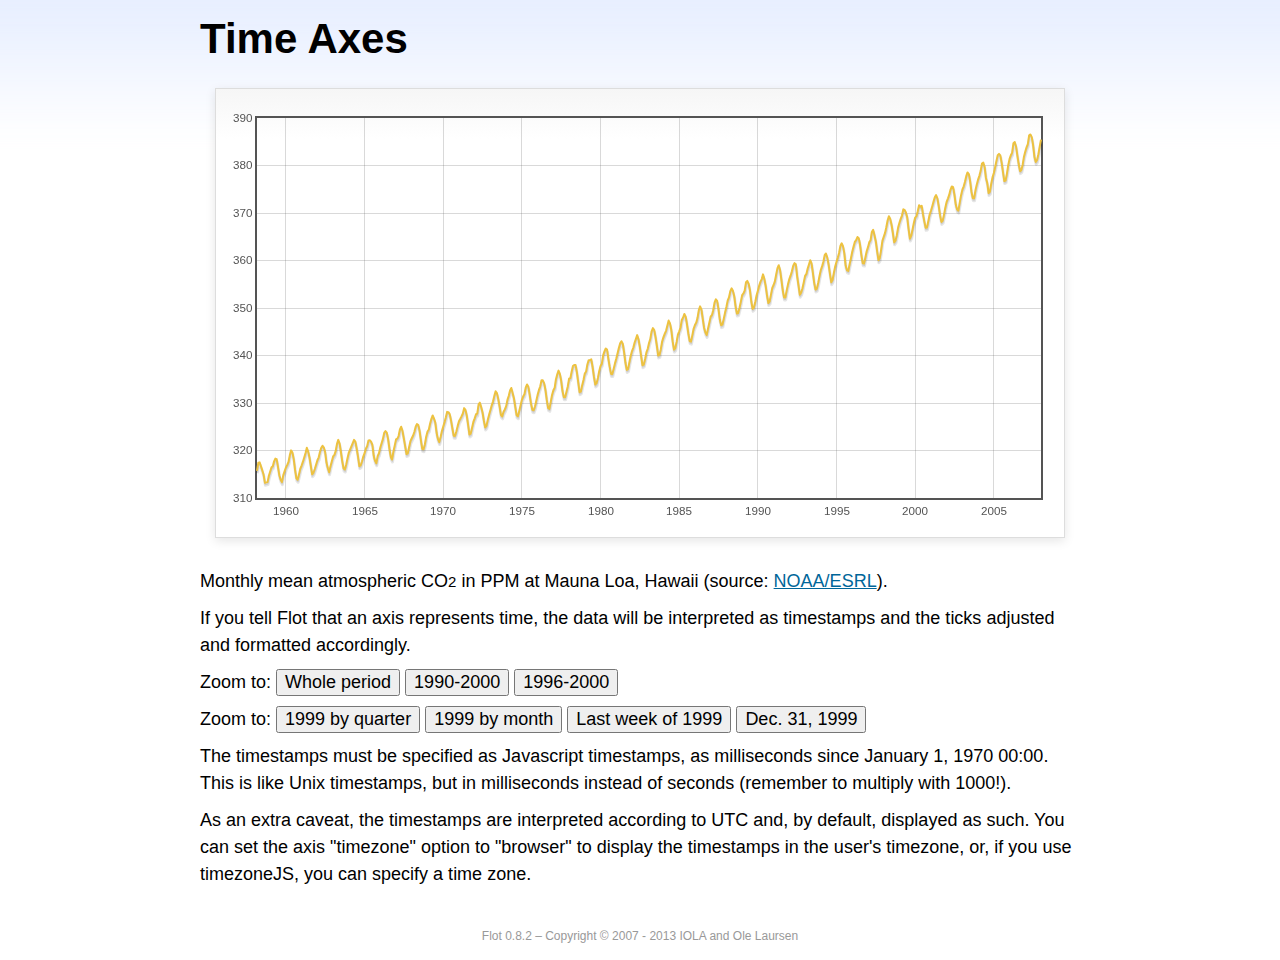
<file: asterisk_monitor/ast_rec/static/js/flot/examples/axes-time/index.html>
<!DOCTYPE html PUBLIC "-//W3C//DTD HTML 4.01//EN" "http://www.w3.org/TR/html4/strict.dtd">
<html>
<head>
	<meta http-equiv="Content-Type" content="text/html; charset=utf-8">
	<title>Flot Examples: Time Axes</title>
	<link href="../examples.css" rel="stylesheet" type="text/css">
	<!--[if lte IE 8]><script language="javascript" type="text/javascript" src="../../excanvas.min.js"></script><![endif]-->
	<script language="javascript" type="text/javascript" src="../../jquery.js"></script>
	<script language="javascript" type="text/javascript" src="../../jquery.flot.js"></script>
	<script language="javascript" type="text/javascript" src="../../jquery.flot.time.js"></script>
	<script type="text/javascript">

	$(function() {

		var d = [[-373597200000, 315.71], [-370918800000, 317.45], [-368326800000, 317.50], [-363056400000, 315.86], [-360378000000, 314.93], [-357699600000, 313.19], [-352429200000, 313.34], [-349837200000, 314.67], [-347158800000, 315.58], [-344480400000, 316.47], [-342061200000, 316.65], [-339382800000, 317.71], [-336790800000, 318.29], [-334112400000, 318.16], [-331520400000, 316.55], [-328842000000, 314.80], [-326163600000, 313.84], [-323571600000, 313.34], [-320893200000, 314.81], [-318301200000, 315.59], [-315622800000, 316.43], [-312944400000, 316.97], [-310438800000, 317.58], [-307760400000, 319.03], [-305168400000, 320.03], [-302490000000, 319.59], [-299898000000, 318.18], [-297219600000, 315.91], [-294541200000, 314.16], [-291949200000, 313.83], [-289270800000, 315.00], [-286678800000, 316.19], [-284000400000, 316.89], [-281322000000, 317.70], [-278902800000, 318.54], [-276224400000, 319.48], [-273632400000, 320.58], [-270954000000, 319.78], [-268362000000, 318.58], [-265683600000, 316.79], [-263005200000, 314.99], [-260413200000, 315.31], [-257734800000, 316.10], [-255142800000, 317.01], [-252464400000, 317.94], [-249786000000, 318.56], [-247366800000, 319.69], [-244688400000, 320.58], [-242096400000, 321.01], [-239418000000, 320.61], [-236826000000, 319.61], [-234147600000, 317.40], [-231469200000, 316.26], [-228877200000, 315.42], [-226198800000, 316.69], [-223606800000, 317.69], [-220928400000, 318.74], [-218250000000, 319.08], [-215830800000, 319.86], [-213152400000, 321.39], [-210560400000, 322.24], [-207882000000, 321.47], [-205290000000, 319.74], [-202611600000, 317.77], [-199933200000, 316.21], [-197341200000, 315.99], [-194662800000, 317.07], [-192070800000, 318.36], [-189392400000, 319.57], [-178938000000, 322.23], [-176259600000, 321.89], [-173667600000, 320.44], [-170989200000, 318.70], [-168310800000, 316.70], [-165718800000, 316.87], [-163040400000, 317.68], [-160448400000, 318.71], [-157770000000, 319.44], [-155091600000, 320.44], [-152672400000, 320.89], [-149994000000, 322.13], [-147402000000, 322.16], [-144723600000, 321.87], [-142131600000, 321.21], [-139453200000, 318.87], [-136774800000, 317.81], [-134182800000, 317.30], [-131504400000, 318.87], [-128912400000, 319.42], [-126234000000, 320.62], [-123555600000, 321.59], [-121136400000, 322.39], [-118458000000, 323.70], [-115866000000, 324.07], [-113187600000, 323.75], [-110595600000, 322.40], [-107917200000, 320.37], [-105238800000, 318.64], [-102646800000, 318.10], [-99968400000, 319.79], [-97376400000, 321.03], [-94698000000, 322.33], [-92019600000, 322.50], [-89600400000, 323.04], [-86922000000, 324.42], [-84330000000, 325.00], [-81651600000, 324.09], [-79059600000, 322.55], [-76381200000, 320.92], [-73702800000, 319.26], [-71110800000, 319.39], [-68432400000, 320.72], [-65840400000, 321.96], [-63162000000, 322.57], [-60483600000, 323.15], [-57978000000, 323.89], [-55299600000, 325.02], [-52707600000, 325.57], [-50029200000, 325.36], [-47437200000, 324.14], [-44758800000, 322.11], [-42080400000, 320.33], [-39488400000, 320.25], [-36810000000, 321.32], [-34218000000, 322.90], [-31539600000, 324.00], [-28861200000, 324.42], [-26442000000, 325.64], [-23763600000, 326.66], [-21171600000, 327.38], [-18493200000, 326.70], [-15901200000, 325.89], [-13222800000, 323.67], [-10544400000, 322.38], [-7952400000, 321.78], [-5274000000, 322.85], [-2682000000, 324.12], [-3600000, 325.06], [2674800000, 325.98], [5094000000, 326.93], [7772400000, 328.13], [10364400000, 328.07], [13042800000, 327.66], [15634800000, 326.35], [18313200000, 324.69], [20991600000, 323.10], [23583600000, 323.07], [26262000000, 324.01], [28854000000, 325.13], [31532400000, 326.17], [34210800000, 326.68], [36630000000, 327.18], [39308400000, 327.78], [41900400000, 328.92], [44578800000, 328.57], [47170800000, 327.37], [49849200000, 325.43], [52527600000, 323.36], [55119600000, 323.56], [57798000000, 324.80], [60390000000, 326.01], [63068400000, 326.77], [65746800000, 327.63], [68252400000, 327.75], [70930800000, 329.72], [73522800000, 330.07], [76201200000, 329.09], [78793200000, 328.05], [81471600000, 326.32], [84150000000, 324.84], [86742000000, 325.20], [89420400000, 326.50], [92012400000, 327.55], [94690800000, 328.54], [97369200000, 329.56], [99788400000, 330.30], [102466800000, 331.50], [105058800000, 332.48], [107737200000, 332.07], [110329200000, 330.87], [113007600000, 329.31], [115686000000, 327.51], [118278000000, 327.18], [120956400000, 328.16], [123548400000, 328.64], [126226800000, 329.35], [128905200000, 330.71], [131324400000, 331.48], [134002800000, 332.65], [136594800000, 333.16], [139273200000, 332.06], [141865200000, 330.99], [144543600000, 329.17], [147222000000, 327.41], [149814000000, 327.20], [152492400000, 328.33], [155084400000, 329.50], [157762800000, 330.68], [160441200000, 331.41], [162860400000, 331.85], [165538800000, 333.29], [168130800000, 333.91], [170809200000, 333.40], [173401200000, 331.78], [176079600000, 329.88], [178758000000, 328.57], [181350000000, 328.46], [184028400000, 329.26], [189298800000, 331.71], [191977200000, 332.76], [194482800000, 333.48], [197161200000, 334.78], [199753200000, 334.78], [202431600000, 334.17], [205023600000, 332.78], [207702000000, 330.64], [210380400000, 328.95], [212972400000, 328.77], [215650800000, 330.23], [218242800000, 331.69], [220921200000, 332.70], [223599600000, 333.24], [226018800000, 334.96], [228697200000, 336.04], [231289200000, 336.82], [233967600000, 336.13], [236559600000, 334.73], [239238000000, 332.52], [241916400000, 331.19], [244508400000, 331.19], [247186800000, 332.35], [249778800000, 333.47], [252457200000, 335.11], [255135600000, 335.26], [257554800000, 336.60], [260233200000, 337.77], [262825200000, 338.00], [265503600000, 337.99], [268095600000, 336.48], [270774000000, 334.37], [273452400000, 332.27], [276044400000, 332.41], [278722800000, 333.76], [281314800000, 334.83], [283993200000, 336.21], [286671600000, 336.64], [289090800000, 338.12], [291769200000, 339.02], [294361200000, 339.02], [297039600000, 339.20], [299631600000, 337.58], [302310000000, 335.55], [304988400000, 333.89], [307580400000, 334.14], [310258800000, 335.26], [312850800000, 336.71], [315529200000, 337.81], [318207600000, 338.29], [320713200000, 340.04], [323391600000, 340.86], [325980000000, 341.47], [328658400000, 341.26], [331250400000, 339.29], [333928800000, 337.60], [336607200000, 336.12], [339202800000, 336.08], [341881200000, 337.22], [344473200000, 338.34], [347151600000, 339.36], [349830000000, 340.51], [352249200000, 341.57], [354924000000, 342.56], [357516000000, 343.01], [360194400000, 342.47], [362786400000, 340.71], [365464800000, 338.52], [368143200000, 336.96], [370738800000, 337.13], [373417200000, 338.58], [376009200000, 339.89], [378687600000, 340.93], [381366000000, 341.69], [383785200000, 342.69], [389052000000, 344.30], [391730400000, 343.43], [394322400000, 341.88], [397000800000, 339.89], [399679200000, 337.95], [402274800000, 338.10], [404953200000, 339.27], [407545200000, 340.67], [410223600000, 341.42], [412902000000, 342.68], [415321200000, 343.46], [417996000000, 345.10], [420588000000, 345.76], [423266400000, 345.36], [425858400000, 343.91], [428536800000, 342.05], [431215200000, 340.00], [433810800000, 340.12], [436489200000, 341.33], [439081200000, 342.94], [441759600000, 343.87], [444438000000, 344.60], [446943600000, 345.20], [452210400000, 347.36], [454888800000, 346.74], [457480800000, 345.41], [460159200000, 343.01], [462837600000, 341.23], [465433200000, 341.52], [468111600000, 342.86], [470703600000, 344.41], [473382000000, 345.09], [476060400000, 345.89], [478479600000, 347.49], [481154400000, 348.00], [483746400000, 348.75], [486424800000, 348.19], [489016800000, 346.54], [491695200000, 344.63], [494373600000, 343.03], [496969200000, 342.92], [499647600000, 344.24], [502239600000, 345.62], [504918000000, 346.43], [507596400000, 346.94], [510015600000, 347.88], [512690400000, 349.57], [515282400000, 350.35], [517960800000, 349.72], [520552800000, 347.78], [523231200000, 345.86], [525909600000, 344.84], [528505200000, 344.32], [531183600000, 345.67], [533775600000, 346.88], [536454000000, 348.19], [539132400000, 348.55], [541551600000, 349.52], [544226400000, 351.12], [546818400000, 351.84], [549496800000, 351.49], [552088800000, 349.82], [554767200000, 347.63], [557445600000, 346.38], [560041200000, 346.49], [562719600000, 347.75], [565311600000, 349.03], [567990000000, 350.20], [570668400000, 351.61], [573174000000, 352.22], [575848800000, 353.53], [578440800000, 354.14], [581119200000, 353.62], [583711200000, 352.53], [586389600000, 350.41], [589068000000, 348.84], [591663600000, 348.94], [594342000000, 350.04], [596934000000, 351.29], [599612400000, 352.72], [602290800000, 353.10], [604710000000, 353.65], [607384800000, 355.43], [609976800000, 355.70], [612655200000, 355.11], [615247200000, 353.79], [617925600000, 351.42], [620604000000, 349.81], [623199600000, 350.11], [625878000000, 351.26], [628470000000, 352.63], [631148400000, 353.64], [633826800000, 354.72], [636246000000, 355.49], [638920800000, 356.09], [641512800000, 357.08], [644191200000, 356.11], [646783200000, 354.70], [649461600000, 352.68], [652140000000, 351.05], [654735600000, 351.36], [657414000000, 352.81], [660006000000, 354.22], [662684400000, 354.85], [665362800000, 355.66], [667782000000, 357.04], [670456800000, 358.40], [673048800000, 359.00], [675727200000, 357.99], [678319200000, 356.00], [680997600000, 353.78], [683676000000, 352.20], [686271600000, 352.22], [688950000000, 353.70], [691542000000, 354.98], [694220400000, 356.09], [696898800000, 356.85], [699404400000, 357.73], [702079200000, 358.91], [704671200000, 359.45], [707349600000, 359.19], [709941600000, 356.72], [712620000000, 354.79], [715298400000, 352.79], [717894000000, 353.20], [720572400000, 354.15], [723164400000, 355.39], [725842800000, 356.77], [728521200000, 357.17], [730940400000, 358.26], [733615200000, 359.16], [736207200000, 360.07], [738885600000, 359.41], [741477600000, 357.44], [744156000000, 355.30], [746834400000, 353.87], [749430000000, 354.04], [752108400000, 355.27], [754700400000, 356.70], [757378800000, 358.00], [760057200000, 358.81], [762476400000, 359.68], [765151200000, 361.13], [767743200000, 361.48], [770421600000, 360.60], [773013600000, 359.20], [775692000000, 357.23], [778370400000, 355.42], [780966000000, 355.89], [783644400000, 357.41], [786236400000, 358.74], [788914800000, 359.73], [791593200000, 360.61], [794012400000, 361.58], [796687200000, 363.05], [799279200000, 363.62], [801957600000, 363.03], [804549600000, 361.55], [807228000000, 358.94], [809906400000, 357.93], [812502000000, 357.80], [815180400000, 359.22], [817772400000, 360.44], [820450800000, 361.83], [823129200000, 362.95], [825634800000, 363.91], [828309600000, 364.28], [830901600000, 364.94], [833580000000, 364.70], [836172000000, 363.31], [838850400000, 361.15], [841528800000, 359.40], [844120800000, 359.34], [846802800000, 360.62], [849394800000, 361.96], [852073200000, 362.81], [854751600000, 363.87], [857170800000, 364.25], [859845600000, 366.02], [862437600000, 366.46], [865116000000, 365.32], [867708000000, 364.07], [870386400000, 361.95], [873064800000, 360.06], [875656800000, 360.49], [878338800000, 362.19], [880930800000, 364.12], [883609200000, 364.99], [886287600000, 365.82], [888706800000, 366.95], [891381600000, 368.42], [893973600000, 369.33], [896652000000, 368.78], [899244000000, 367.59], [901922400000, 365.84], [904600800000, 363.83], [907192800000, 364.18], [909874800000, 365.34], [912466800000, 366.93], [915145200000, 367.94], [917823600000, 368.82], [920242800000, 369.46], [922917600000, 370.77], [925509600000, 370.66], [928188000000, 370.10], [930780000000, 369.08], [933458400000, 366.66], [936136800000, 364.60], [938728800000, 365.17], [941410800000, 366.51], [944002800000, 367.89], [946681200000, 369.04], [949359600000, 369.35], [951865200000, 370.38], [954540000000, 371.63], [957132000000, 371.32], [959810400000, 371.53], [962402400000, 369.75], [965080800000, 368.23], [967759200000, 366.87], [970351200000, 366.94], [973033200000, 368.27], [975625200000, 369.64], [978303600000, 370.46], [980982000000, 371.44], [983401200000, 372.37], [986076000000, 373.33], [988668000000, 373.77], [991346400000, 373.09], [993938400000, 371.51], [996616800000, 369.55], [999295200000, 368.12], [1001887200000, 368.38], [1004569200000, 369.66], [1007161200000, 371.11], [1009839600000, 372.36], [1012518000000, 373.09], [1014937200000, 373.81], [1017612000000, 374.93], [1020204000000, 375.58], [1022882400000, 375.44], [1025474400000, 373.86], [1028152800000, 371.77], [1030831200000, 370.73], [1033423200000, 370.50], [1036105200000, 372.18], [1038697200000, 373.70], [1041375600000, 374.92], [1044054000000, 375.62], [1046473200000, 376.51], [1049148000000, 377.75], [1051740000000, 378.54], [1054418400000, 378.20], [1057010400000, 376.68], [1059688800000, 374.43], [1062367200000, 373.11], [1064959200000, 373.10], [1067641200000, 374.77], [1070233200000, 375.97], [1072911600000, 377.03], [1075590000000, 377.87], [1078095600000, 378.88], [1080770400000, 380.42], [1083362400000, 380.62], [1086040800000, 379.70], [1088632800000, 377.43], [1091311200000, 376.32], [1093989600000, 374.19], [1096581600000, 374.47], [1099263600000, 376.15], [1101855600000, 377.51], [1104534000000, 378.43], [1107212400000, 379.70], [1109631600000, 380.92], [1112306400000, 382.18], [1114898400000, 382.45], [1117576800000, 382.14], [1120168800000, 380.60], [1122847200000, 378.64], [1125525600000, 376.73], [1128117600000, 376.84], [1130799600000, 378.29], [1133391600000, 380.06], [1136070000000, 381.40], [1138748400000, 382.20], [1141167600000, 382.66], [1143842400000, 384.69], [1146434400000, 384.94], [1149112800000, 384.01], [1151704800000, 382.14], [1154383200000, 380.31], [1157061600000, 378.81], [1159653600000, 379.03], [1162335600000, 380.17], [1164927600000, 381.85], [1167606000000, 382.94], [1170284400000, 383.86], [1172703600000, 384.49], [1175378400000, 386.37], [1177970400000, 386.54], [1180648800000, 385.98], [1183240800000, 384.36], [1185919200000, 381.85], [1188597600000, 380.74], [1191189600000, 381.15], [1193871600000, 382.38], [1196463600000, 383.94], [1199142000000, 385.44]]; 

		$.plot("#placeholder", [d], {
			xaxis: { mode: "time" }
		});

		$("#whole").click(function () {
			$.plot("#placeholder", [d], {
				xaxis: { mode: "time" }
			});
		});

		$("#nineties").click(function () {
			$.plot("#placeholder", [d], {
				xaxis: {
					mode: "time",
					min: (new Date(1990, 0, 1)).getTime(),
					max: (new Date(2000, 0, 1)).getTime()
				}
			});
		});

		$("#latenineties").click(function () {
			$.plot("#placeholder", [d], {
				xaxis: {
					mode: "time",
					minTickSize: [1, "year"],
					min: (new Date(1996, 0, 1)).getTime(),
					max: (new Date(2000, 0, 1)).getTime()
				}
			});
		});

		$("#ninetyninequarters").click(function () {
			$.plot("#placeholder", [d], {
				xaxis: {
					mode: "time",
					minTickSize: [1, "quarter"],
					min: (new Date(1999, 0, 1)).getTime(),
					max: (new Date(2000, 0, 1)).getTime()
				}
			});
		});

		$("#ninetynine").click(function () {
			$.plot("#placeholder", [d], {
				xaxis: {
					mode: "time",
					minTickSize: [1, "month"],
					min: (new Date(1999, 0, 1)).getTime(),
					max: (new Date(2000, 0, 1)).getTime()
				}
			});
		});

		$("#lastweekninetynine").click(function () {
			$.plot("#placeholder", [d], {
				xaxis: {
					mode: "time",
					minTickSize: [1, "day"],
					min: (new Date(1999, 11, 25)).getTime(),
					max: (new Date(2000, 0, 1)).getTime(),
					timeformat: "%a"
				}
			});
		});

		$("#lastdayninetynine").click(function () {
			$.plot("#placeholder", [d], {
				xaxis: {
					mode: "time",
					minTickSize: [1, "hour"],
					min: (new Date(1999, 11, 31)).getTime(),
					max: (new Date(2000, 0, 1)).getTime(),
					twelveHourClock: true
				}
			});
		});

		// Add the Flot version string to the footer

		$("#footer").prepend("Flot " + $.plot.version + " &ndash; ");
	});

	</script>
</head>
<body>

	<div id="header">
		<h2>Time Axes</h2>
	</div>

	<div id="content">

		<div class="demo-container">
			<div id="placeholder" class="demo-placeholder"></div>
		</div>

		<p>Monthly mean atmospheric CO<sub>2</sub> in PPM at Mauna Loa, Hawaii (source: <a href="http://www.esrl.noaa.gov/gmd/ccgg/trends/">NOAA/ESRL</a>).</p>

		<p>If you tell Flot that an axis represents time, the data will be interpreted as timestamps and the ticks adjusted and formatted accordingly.</p>

		<p>Zoom to: <button id="whole">Whole period</button>
		<button id="nineties">1990-2000</button>
		<button id="latenineties">1996-2000</button></p>

		<p>Zoom to: <button id="ninetyninequarters">1999 by quarter</button>
		<button id="ninetynine">1999 by month</button>
		<button id="lastweekninetynine">Last week of 1999</button>
		<button id="lastdayninetynine">Dec. 31, 1999</button></p>

		<p>The timestamps must be specified as Javascript timestamps, as milliseconds since January 1, 1970 00:00. This is like Unix timestamps, but in milliseconds instead of seconds (remember to multiply with 1000!).</p>

		<p>As an extra caveat, the timestamps are interpreted according to UTC and, by default, displayed as such. You can set the axis "timezone" option to "browser" to display the timestamps in the user's timezone, or, if you use timezoneJS, you can specify a time zone.</p>

	</div>

	<div id="footer">
		Copyright &copy; 2007 - 2013 IOLA and Ole Laursen
	</div>

</body>
</html>
</file>
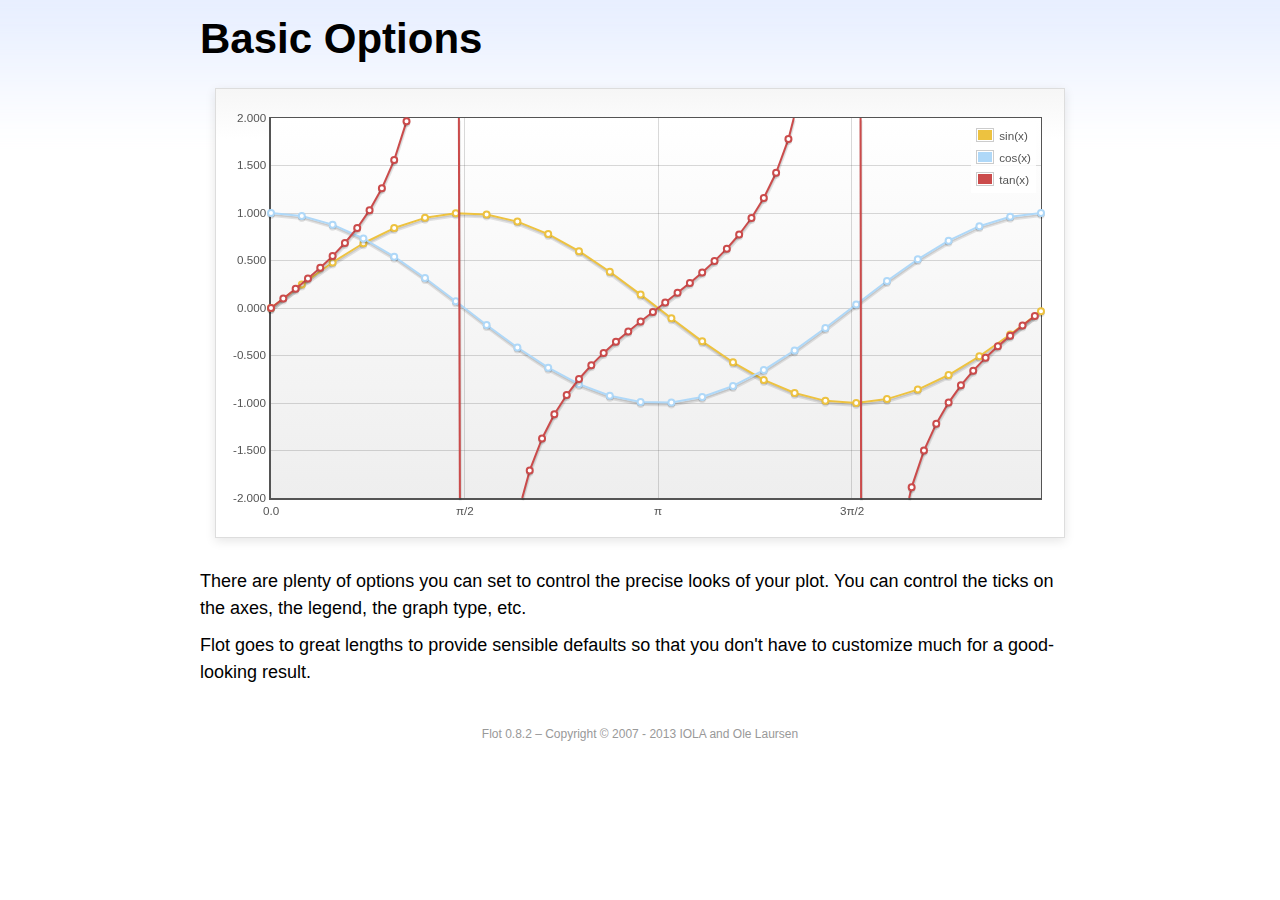
<file: asterisk_monitor/ast_rec/static/js/flot/examples/basic-options/index.html>
<!DOCTYPE html PUBLIC "-//W3C//DTD HTML 4.01//EN" "http://www.w3.org/TR/html4/strict.dtd">
<html>
<head>
	<meta http-equiv="Content-Type" content="text/html; charset=utf-8">
	<title>Flot Examples: Basic Options</title>
	<link href="../examples.css" rel="stylesheet" type="text/css">
	<!--[if lte IE 8]><script language="javascript" type="text/javascript" src="../../excanvas.min.js"></script><![endif]-->
	<script language="javascript" type="text/javascript" src="../../jquery.js"></script>
	<script language="javascript" type="text/javascript" src="../../jquery.flot.js"></script>
	<script type="text/javascript">

	$(function () {

		var d1 = [];
		for (var i = 0; i < Math.PI * 2; i += 0.25) {
			d1.push([i, Math.sin(i)]);
		}

		var d2 = [];
		for (var i = 0; i < Math.PI * 2; i += 0.25) {
			d2.push([i, Math.cos(i)]);
		}

		var d3 = [];
		for (var i = 0; i < Math.PI * 2; i += 0.1) {
			d3.push([i, Math.tan(i)]);
		}

		$.plot("#placeholder", [
			{ label: "sin(x)", data: d1 },
			{ label: "cos(x)", data: d2 },
			{ label: "tan(x)", data: d3 }
		], {
			series: {
				lines: { show: true },
				points: { show: true }
			},
			xaxis: {
				ticks: [
					0, [ Math.PI/2, "\u03c0/2" ], [ Math.PI, "\u03c0" ],
					[ Math.PI * 3/2, "3\u03c0/2" ], [ Math.PI * 2, "2\u03c0" ]
				]
			},
			yaxis: {
				ticks: 10,
				min: -2,
				max: 2,
				tickDecimals: 3
			},
			grid: {
				backgroundColor: { colors: [ "#fff", "#eee" ] },
				borderWidth: {
					top: 1,
					right: 1,
					bottom: 2,
					left: 2
				}
			}
		});

		// Add the Flot version string to the footer

		$("#footer").prepend("Flot " + $.plot.version + " &ndash; ");
	});

	</script>
</head>
<body>

	<div id="header">
		<h2>Basic Options</h2>
	</div>

	<div id="content">

		<div class="demo-container">
			<div id="placeholder" class="demo-placeholder"></div>
		</div>

		<p>There are plenty of options you can set to control the precise looks of your plot. You can control the ticks on the axes, the legend, the graph type, etc.</p>

		<p>Flot goes to great lengths to provide sensible defaults so that you don't have to customize much for a good-looking result.</p>

	</div>

	<div id="footer">
		Copyright &copy; 2007 - 2013 IOLA and Ole Laursen
	</div>

</body>
</html>
</file>
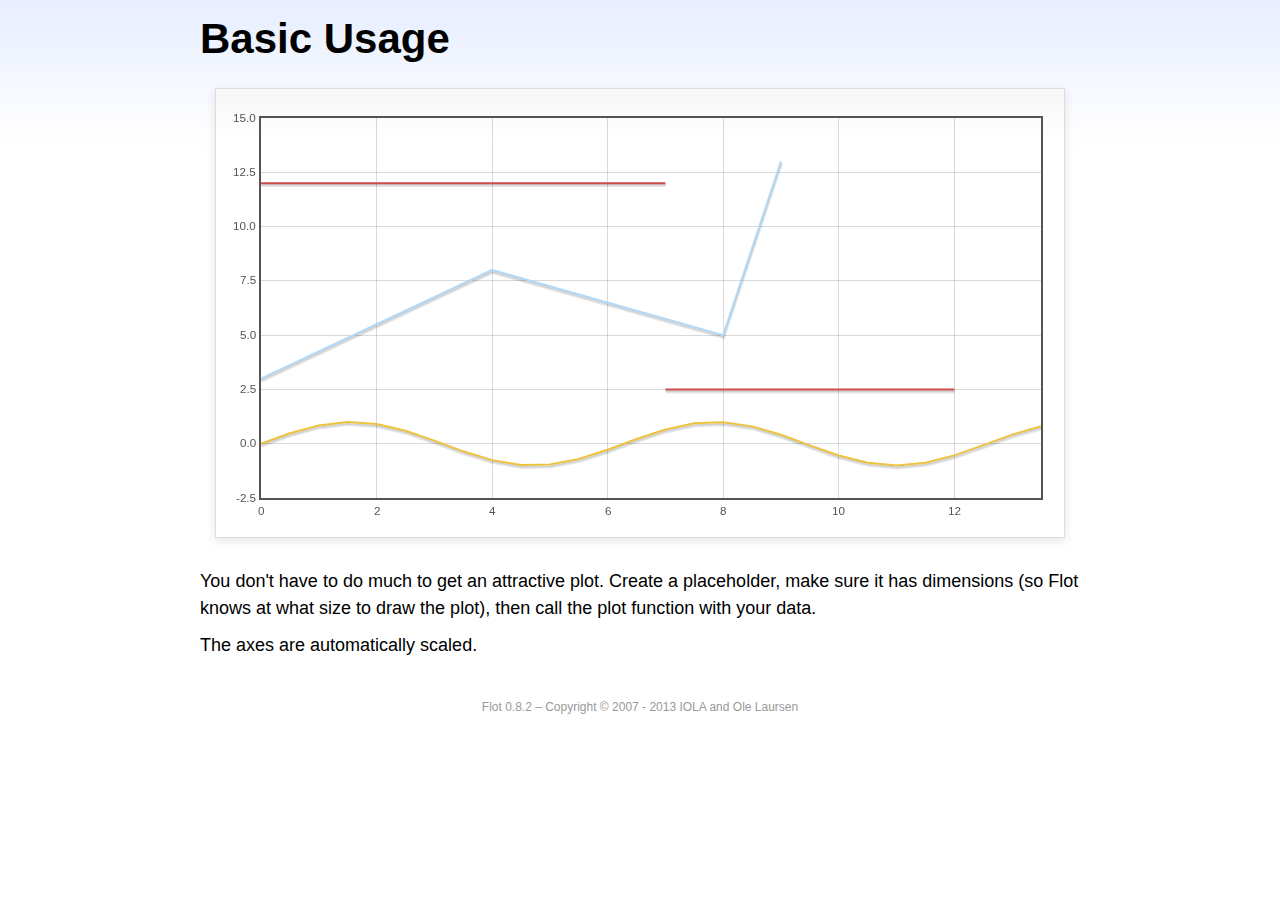
<file: asterisk_monitor/ast_rec/static/js/flot/examples/basic-usage/index.html>
<!DOCTYPE html PUBLIC "-//W3C//DTD HTML 4.01//EN" "http://www.w3.org/TR/html4/strict.dtd">
<html>
<head>
	<meta http-equiv="Content-Type" content="text/html; charset=utf-8">
	<title>Flot Examples: Basic Usage</title>
	<link href="../examples.css" rel="stylesheet" type="text/css">
	<!--[if lte IE 8]><script language="javascript" type="text/javascript" src="../../excanvas.min.js"></script><![endif]-->
	<script language="javascript" type="text/javascript" src="../../jquery.js"></script>
	<script language="javascript" type="text/javascript" src="../../jquery.flot.js"></script>
	<script type="text/javascript">

	$(function() {

		var d1 = [];
		for (var i = 0; i < 14; i += 0.5) {
			d1.push([i, Math.sin(i)]);
		}

		var d2 = [[0, 3], [4, 8], [8, 5], [9, 13]];

		// A null signifies separate line segments

		var d3 = [[0, 12], [7, 12], null, [7, 2.5], [12, 2.5]];

		$.plot("#placeholder", [ d1, d2, d3 ]);

		// Add the Flot version string to the footer

		$("#footer").prepend("Flot " + $.plot.version + " &ndash; ");
	});

	</script>
</head>
<body>

	<div id="header">
		<h2>Basic Usage</h2>
	</div>

	<div id="content">

		<div class="demo-container">
			<div id="placeholder" class="demo-placeholder"></div>
		</div>

		<p>You don't have to do much to get an attractive plot.  Create a placeholder, make sure it has dimensions (so Flot knows at what size to draw the plot), then call the plot function with your data.</p>

		<p>The axes are automatically scaled.</p>

	</div>

	<div id="footer">
		Copyright &copy; 2007 - 2013 IOLA and Ole Laursen
	</div>

</body>
</html>
</file>
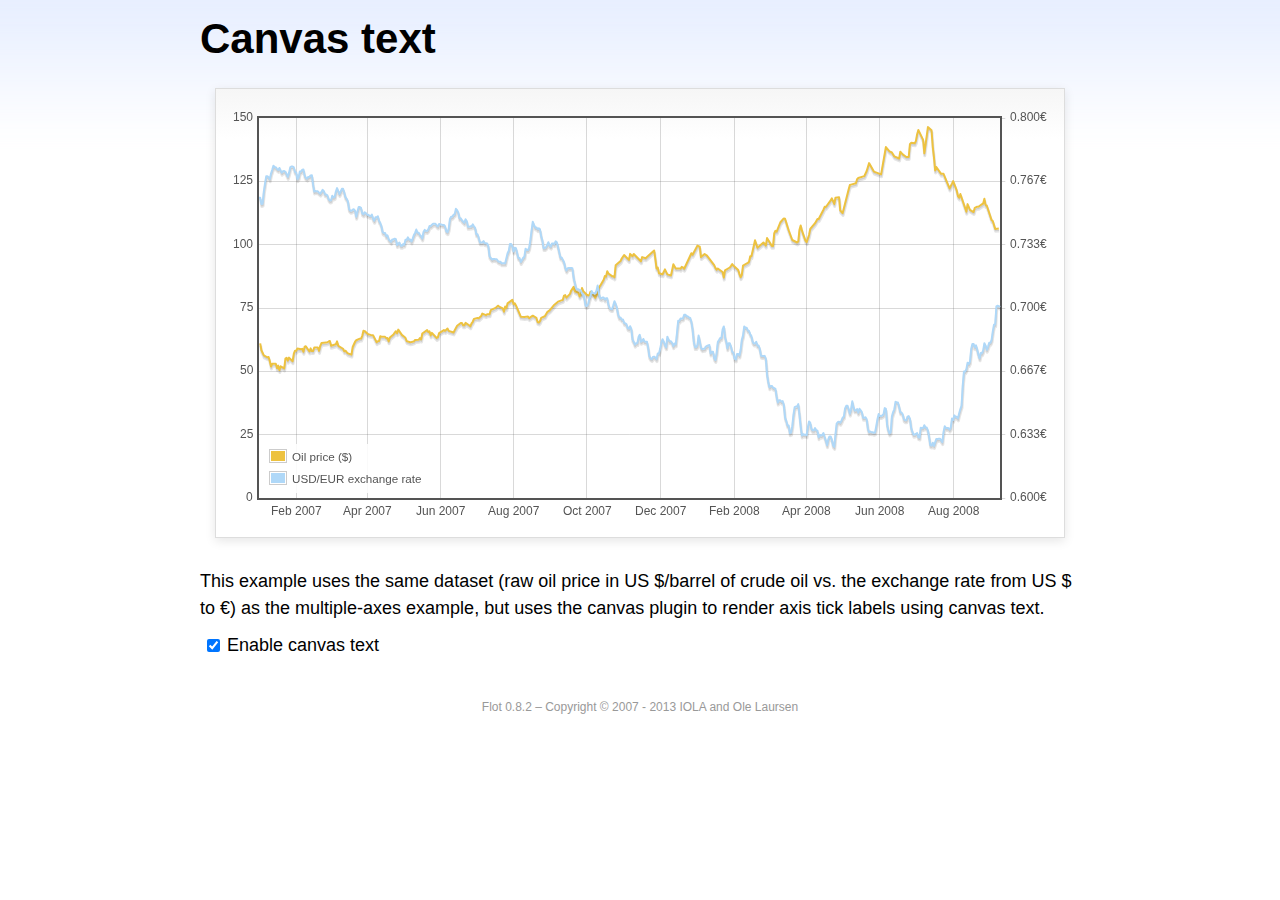
<file: asterisk_monitor/ast_rec/static/js/flot/examples/canvas/index.html>
<!DOCTYPE html PUBLIC "-//W3C//DTD HTML 4.01//EN" "http://www.w3.org/TR/html4/strict.dtd">
<html>
<head>
	<meta http-equiv="Content-Type" content="text/html; charset=utf-8">
	<title>Flot Examples: Canvas text</title>
	<link href="../examples.css" rel="stylesheet" type="text/css">
	<!--[if lte IE 8]><script language="javascript" type="text/javascript" src="../../excanvas.min.js"></script><![endif]-->
	<script language="javascript" type="text/javascript" src="../../jquery.js"></script>
	<script language="javascript" type="text/javascript" src="../../jquery.flot.js"></script>
	<script language="javascript" type="text/javascript" src="../../jquery.flot.time.js"></script>
	<script language="javascript" type="text/javascript" src="../../jquery.flot.canvas.js"></script>
	<script type="text/javascript">

	$(function() {

		var oilPrices = [[1167692400000,61.05], [1167778800000,58.32], [1167865200000,57.35], [1167951600000,56.31], [1168210800000,55.55], [1168297200000,55.64], [1168383600000,54.02], [1168470000000,51.88], [1168556400000,52.99], [1168815600000,52.99], [1168902000000,51.21], [1168988400000,52.24], [1169074800000,50.48], [1169161200000,51.99], [1169420400000,51.13], [1169506800000,55.04], [1169593200000,55.37], [1169679600000,54.23], [1169766000000,55.42], [1170025200000,54.01], [1170111600000,56.97], [1170198000000,58.14], [1170284400000,58.14], [1170370800000,59.02], [1170630000000,58.74], [1170716400000,58.88], [1170802800000,57.71], [1170889200000,59.71], [1170975600000,59.89], [1171234800000,57.81], [1171321200000,59.06], [1171407600000,58.00], [1171494000000,57.99], [1171580400000,59.39], [1171839600000,59.39], [1171926000000,58.07], [1172012400000,60.07], [1172098800000,61.14], [1172444400000,61.39], [1172530800000,61.46], [1172617200000,61.79], [1172703600000,62.00], [1172790000000,60.07], [1173135600000,60.69], [1173222000000,61.82], [1173308400000,60.05], [1173654000000,58.91], [1173740400000,57.93], [1173826800000,58.16], [1173913200000,57.55], [1173999600000,57.11], [1174258800000,56.59], [1174345200000,59.61], [1174518000000,61.69], [1174604400000,62.28], [1174860000000,62.91], [1174946400000,62.93], [1175032800000,64.03], [1175119200000,66.03], [1175205600000,65.87], [1175464800000,64.64], [1175637600000,64.38], [1175724000000,64.28], [1175810400000,64.28], [1176069600000,61.51], [1176156000000,61.89], [1176242400000,62.01], [1176328800000,63.85], [1176415200000,63.63], [1176674400000,63.61], [1176760800000,63.10], [1176847200000,63.13], [1176933600000,61.83], [1177020000000,63.38], [1177279200000,64.58], [1177452000000,65.84], [1177538400000,65.06], [1177624800000,66.46], [1177884000000,64.40], [1178056800000,63.68], [1178143200000,63.19], [1178229600000,61.93], [1178488800000,61.47], [1178575200000,61.55], [1178748000000,61.81], [1178834400000,62.37], [1179093600000,62.46], [1179180000000,63.17], [1179266400000,62.55], [1179352800000,64.94], [1179698400000,66.27], [1179784800000,65.50], [1179871200000,65.77], [1179957600000,64.18], [1180044000000,65.20], [1180389600000,63.15], [1180476000000,63.49], [1180562400000,65.08], [1180908000000,66.30], [1180994400000,65.96], [1181167200000,66.93], [1181253600000,65.98], [1181599200000,65.35], [1181685600000,66.26], [1181858400000,68.00], [1182117600000,69.09], [1182204000000,69.10], [1182290400000,68.19], [1182376800000,68.19], [1182463200000,69.14], [1182722400000,68.19], [1182808800000,67.77], [1182895200000,68.97], [1182981600000,69.57], [1183068000000,70.68], [1183327200000,71.09], [1183413600000,70.92], [1183586400000,71.81], [1183672800000,72.81], [1183932000000,72.19], [1184018400000,72.56], [1184191200000,72.50], [1184277600000,74.15], [1184623200000,75.05], [1184796000000,75.92], [1184882400000,75.57], [1185141600000,74.89], [1185228000000,73.56], [1185314400000,75.57], [1185400800000,74.95], [1185487200000,76.83], [1185832800000,78.21], [1185919200000,76.53], [1186005600000,76.86], [1186092000000,76.00], [1186437600000,71.59], [1186696800000,71.47], [1186956000000,71.62], [1187042400000,71.00], [1187301600000,71.98], [1187560800000,71.12], [1187647200000,69.47], [1187733600000,69.26], [1187820000000,69.83], [1187906400000,71.09], [1188165600000,71.73], [1188338400000,73.36], [1188511200000,74.04], [1188856800000,76.30], [1189116000000,77.49], [1189461600000,78.23], [1189548000000,79.91], [1189634400000,80.09], [1189720800000,79.10], [1189980000000,80.57], [1190066400000,81.93], [1190239200000,83.32], [1190325600000,81.62], [1190584800000,80.95], [1190671200000,79.53], [1190757600000,80.30], [1190844000000,82.88], [1190930400000,81.66], [1191189600000,80.24], [1191276000000,80.05], [1191362400000,79.94], [1191448800000,81.44], [1191535200000,81.22], [1191794400000,79.02], [1191880800000,80.26], [1191967200000,80.30], [1192053600000,83.08], [1192140000000,83.69], [1192399200000,86.13], [1192485600000,87.61], [1192572000000,87.40], [1192658400000,89.47], [1192744800000,88.60], [1193004000000,87.56], [1193090400000,87.56], [1193176800000,87.10], [1193263200000,91.86], [1193612400000,93.53], [1193698800000,94.53], [1193871600000,95.93], [1194217200000,93.98], [1194303600000,96.37], [1194476400000,95.46], [1194562800000,96.32], [1195081200000,93.43], [1195167600000,95.10], [1195426800000,94.64], [1195513200000,95.10], [1196031600000,97.70], [1196118000000,94.42], [1196204400000,90.62], [1196290800000,91.01], [1196377200000,88.71], [1196636400000,88.32], [1196809200000,90.23], [1196982000000,88.28], [1197241200000,87.86], [1197327600000,90.02], [1197414000000,92.25], [1197586800000,90.63], [1197846000000,90.63], [1197932400000,90.49], [1198018800000,91.24], [1198105200000,91.06], [1198191600000,90.49], [1198710000000,96.62], [1198796400000,96.00], [1199142000000,99.62], [1199314800000,99.18], [1199401200000,95.09], [1199660400000,96.33], [1199833200000,95.67], [1200351600000,91.90], [1200438000000,90.84], [1200524400000,90.13], [1200610800000,90.57], [1200956400000,89.21], [1201042800000,86.99], [1201129200000,89.85], [1201474800000,90.99], [1201561200000,91.64], [1201647600000,92.33], [1201734000000,91.75], [1202079600000,90.02], [1202166000000,88.41], [1202252400000,87.14], [1202338800000,88.11], [1202425200000,91.77], [1202770800000,92.78], [1202857200000,93.27], [1202943600000,95.46], [1203030000000,95.46], [1203289200000,101.74], [1203462000000,98.81], [1203894000000,100.88], [1204066800000,99.64], [1204153200000,102.59], [1204239600000,101.84], [1204498800000,99.52], [1204585200000,99.52], [1204671600000,104.52], [1204758000000,105.47], [1204844400000,105.15], [1205103600000,108.75], [1205276400000,109.92], [1205362800000,110.33], [1205449200000,110.21], [1205708400000,105.68], [1205967600000,101.84], [1206313200000,100.86], [1206399600000,101.22], [1206486000000,105.90], [1206572400000,107.58], [1206658800000,105.62], [1206914400000,101.58], [1207000800000,100.98], [1207173600000,103.83], [1207260000000,106.23], [1207605600000,108.50], [1207778400000,110.11], [1207864800000,110.14], [1208210400000,113.79], [1208296800000,114.93], [1208383200000,114.86], [1208728800000,117.48], [1208815200000,118.30], [1208988000000,116.06], [1209074400000,118.52], [1209333600000,118.75], [1209420000000,113.46], [1209592800000,112.52], [1210024800000,121.84], [1210111200000,123.53], [1210197600000,123.69], [1210543200000,124.23], [1210629600000,125.80], [1210716000000,126.29], [1211148000000,127.05], [1211320800000,129.07], [1211493600000,132.19], [1211839200000,128.85], [1212357600000,127.76], [1212703200000,138.54], [1212962400000,136.80], [1213135200000,136.38], [1213308000000,134.86], [1213653600000,134.01], [1213740000000,136.68], [1213912800000,135.65], [1214172000000,134.62], [1214258400000,134.62], [1214344800000,134.62], [1214431200000,139.64], [1214517600000,140.21], [1214776800000,140.00], [1214863200000,140.97], [1214949600000,143.57], [1215036000000,145.29], [1215381600000,141.37], [1215468000000,136.04], [1215727200000,146.40], [1215986400000,145.18], [1216072800000,138.74], [1216159200000,134.60], [1216245600000,129.29], [1216332000000,130.65], [1216677600000,127.95], [1216850400000,127.95], [1217282400000,122.19], [1217455200000,124.08], [1217541600000,125.10], [1217800800000,121.41], [1217887200000,119.17], [1217973600000,118.58], [1218060000000,120.02], [1218405600000,114.45], [1218492000000,113.01], [1218578400000,116.00], [1218751200000,113.77], [1219010400000,112.87], [1219096800000,114.53], [1219269600000,114.98], [1219356000000,114.98], [1219701600000,116.27], [1219788000000,118.15], [1219874400000,115.59], [1219960800000,115.46], [1220306400000,109.71], [1220392800000,109.35], [1220565600000,106.23], [1220824800000,106.34]];

		var exchangeRates = [[1167606000000,0.7580], [1167692400000,0.7580], [1167778800000,0.75470], [1167865200000,0.75490], [1167951600000,0.76130], [1168038000000,0.76550], [1168124400000,0.76930], [1168210800000,0.76940], [1168297200000,0.76880], [1168383600000,0.76780], [1168470000000,0.77080], [1168556400000,0.77270], [1168642800000,0.77490], [1168729200000,0.77410], [1168815600000,0.77410], [1168902000000,0.77320], [1168988400000,0.77270], [1169074800000,0.77370], [1169161200000,0.77240], [1169247600000,0.77120], [1169334000000,0.7720], [1169420400000,0.77210], [1169506800000,0.77170], [1169593200000,0.77040], [1169679600000,0.7690], [1169766000000,0.77110], [1169852400000,0.7740], [1169938800000,0.77450], [1170025200000,0.77450], [1170111600000,0.7740], [1170198000000,0.77160], [1170284400000,0.77130], [1170370800000,0.76780], [1170457200000,0.76880], [1170543600000,0.77180], [1170630000000,0.77180], [1170716400000,0.77280], [1170802800000,0.77290], [1170889200000,0.76980], [1170975600000,0.76850], [1171062000000,0.76810], [1171148400000,0.7690], [1171234800000,0.7690], [1171321200000,0.76980], [1171407600000,0.76990], [1171494000000,0.76510], [1171580400000,0.76130], [1171666800000,0.76160], [1171753200000,0.76140], [1171839600000,0.76140], [1171926000000,0.76070], [1172012400000,0.76020], [1172098800000,0.76110], [1172185200000,0.76220], [1172271600000,0.76150], [1172358000000,0.75980], [1172444400000,0.75980], [1172530800000,0.75920], [1172617200000,0.75730], [1172703600000,0.75660], [1172790000000,0.75670], [1172876400000,0.75910], [1172962800000,0.75820], [1173049200000,0.75850], [1173135600000,0.76130], [1173222000000,0.76310], [1173308400000,0.76150], [1173394800000,0.760], [1173481200000,0.76130], [1173567600000,0.76270], [1173654000000,0.76270], [1173740400000,0.76080], [1173826800000,0.75830], [1173913200000,0.75750], [1173999600000,0.75620], [1174086000000,0.7520], [1174172400000,0.75120], [1174258800000,0.75120], [1174345200000,0.75170], [1174431600000,0.7520], [1174518000000,0.75110], [1174604400000,0.7480], [1174690800000,0.75090], [1174777200000,0.75310], [1174860000000,0.75310], [1174946400000,0.75270], [1175032800000,0.74980], [1175119200000,0.74930], [1175205600000,0.75040], [1175292000000,0.750], [1175378400000,0.74910], [1175464800000,0.74910], [1175551200000,0.74850], [1175637600000,0.74840], [1175724000000,0.74920], [1175810400000,0.74710], [1175896800000,0.74590], [1175983200000,0.74770], [1176069600000,0.74770], [1176156000000,0.74830], [1176242400000,0.74580], [1176328800000,0.74480], [1176415200000,0.7430], [1176501600000,0.73990], [1176588000000,0.73950], [1176674400000,0.73950], [1176760800000,0.73780], [1176847200000,0.73820], [1176933600000,0.73620], [1177020000000,0.73550], [1177106400000,0.73480], [1177192800000,0.73610], [1177279200000,0.73610], [1177365600000,0.73650], [1177452000000,0.73620], [1177538400000,0.73310], [1177624800000,0.73390], [1177711200000,0.73440], [1177797600000,0.73270], [1177884000000,0.73270], [1177970400000,0.73360], [1178056800000,0.73330], [1178143200000,0.73590], [1178229600000,0.73590], [1178316000000,0.73720], [1178402400000,0.7360], [1178488800000,0.7360], [1178575200000,0.7350], [1178661600000,0.73650], [1178748000000,0.73840], [1178834400000,0.73950], [1178920800000,0.74130], [1179007200000,0.73970], [1179093600000,0.73960], [1179180000000,0.73850], [1179266400000,0.73780], [1179352800000,0.73660], [1179439200000,0.740], [1179525600000,0.74110], [1179612000000,0.74060], [1179698400000,0.74050], [1179784800000,0.74140], [1179871200000,0.74310], [1179957600000,0.74310], [1180044000000,0.74380], [1180130400000,0.74430], [1180216800000,0.74430], [1180303200000,0.74430], [1180389600000,0.74340], [1180476000000,0.74290], [1180562400000,0.74420], [1180648800000,0.7440], [1180735200000,0.74390], [1180821600000,0.74370], [1180908000000,0.74370], [1180994400000,0.74290], [1181080800000,0.74030], [1181167200000,0.73990], [1181253600000,0.74180], [1181340000000,0.74680], [1181426400000,0.7480], [1181512800000,0.7480], [1181599200000,0.7490], [1181685600000,0.74940], [1181772000000,0.75220], [1181858400000,0.75150], [1181944800000,0.75020], [1182031200000,0.74720], [1182117600000,0.74720], [1182204000000,0.74620], [1182290400000,0.74550], [1182376800000,0.74490], [1182463200000,0.74670], [1182549600000,0.74580], [1182636000000,0.74270], [1182722400000,0.74270], [1182808800000,0.7430], [1182895200000,0.74290], [1182981600000,0.7440], [1183068000000,0.7430], [1183154400000,0.74220], [1183240800000,0.73880], [1183327200000,0.73880], [1183413600000,0.73690], [1183500000000,0.73450], [1183586400000,0.73450], [1183672800000,0.73450], [1183759200000,0.73520], [1183845600000,0.73410], [1183932000000,0.73410], [1184018400000,0.7340], [1184104800000,0.73240], [1184191200000,0.72720], [1184277600000,0.72640], [1184364000000,0.72550], [1184450400000,0.72580], [1184536800000,0.72580], [1184623200000,0.72560], [1184709600000,0.72570], [1184796000000,0.72470], [1184882400000,0.72430], [1184968800000,0.72440], [1185055200000,0.72350], [1185141600000,0.72350], [1185228000000,0.72350], [1185314400000,0.72350], [1185400800000,0.72620], [1185487200000,0.72880], [1185573600000,0.73010], [1185660000000,0.73370], [1185746400000,0.73370], [1185832800000,0.73240], [1185919200000,0.72970], [1186005600000,0.73170], [1186092000000,0.73150], [1186178400000,0.72880], [1186264800000,0.72630], [1186351200000,0.72630], [1186437600000,0.72420], [1186524000000,0.72530], [1186610400000,0.72640], [1186696800000,0.7270], [1186783200000,0.73120], [1186869600000,0.73050], [1186956000000,0.73050], [1187042400000,0.73180], [1187128800000,0.73580], [1187215200000,0.74090], [1187301600000,0.74540], [1187388000000,0.74370], [1187474400000,0.74240], [1187560800000,0.74240], [1187647200000,0.74150], [1187733600000,0.74190], [1187820000000,0.74140], [1187906400000,0.73770], [1187992800000,0.73550], [1188079200000,0.73150], [1188165600000,0.73150], [1188252000000,0.7320], [1188338400000,0.73320], [1188424800000,0.73460], [1188511200000,0.73280], [1188597600000,0.73230], [1188684000000,0.7340], [1188770400000,0.7340], [1188856800000,0.73360], [1188943200000,0.73510], [1189029600000,0.73460], [1189116000000,0.73210], [1189202400000,0.72940], [1189288800000,0.72660], [1189375200000,0.72660], [1189461600000,0.72540], [1189548000000,0.72420], [1189634400000,0.72130], [1189720800000,0.71970], [1189807200000,0.72090], [1189893600000,0.7210], [1189980000000,0.7210], [1190066400000,0.7210], [1190152800000,0.72090], [1190239200000,0.71590], [1190325600000,0.71330], [1190412000000,0.71050], [1190498400000,0.70990], [1190584800000,0.70990], [1190671200000,0.70930], [1190757600000,0.70930], [1190844000000,0.70760], [1190930400000,0.7070], [1191016800000,0.70490], [1191103200000,0.70120], [1191189600000,0.70110], [1191276000000,0.70190], [1191362400000,0.70460], [1191448800000,0.70630], [1191535200000,0.70890], [1191621600000,0.70770], [1191708000000,0.70770], [1191794400000,0.70770], [1191880800000,0.70910], [1191967200000,0.71180], [1192053600000,0.70790], [1192140000000,0.70530], [1192226400000,0.7050], [1192312800000,0.70550], [1192399200000,0.70550], [1192485600000,0.70450], [1192572000000,0.70510], [1192658400000,0.70510], [1192744800000,0.70170], [1192831200000,0.70], [1192917600000,0.69950], [1193004000000,0.69940], [1193090400000,0.70140], [1193176800000,0.70360], [1193263200000,0.70210], [1193349600000,0.70020], [1193436000000,0.69670], [1193522400000,0.6950], [1193612400000,0.6950], [1193698800000,0.69390], [1193785200000,0.6940], [1193871600000,0.69220], [1193958000000,0.69190], [1194044400000,0.69140], [1194130800000,0.68940], [1194217200000,0.68910], [1194303600000,0.69040], [1194390000000,0.6890], [1194476400000,0.68340], [1194562800000,0.68230], [1194649200000,0.68070], [1194735600000,0.68150], [1194822000000,0.68150], [1194908400000,0.68470], [1194994800000,0.68590], [1195081200000,0.68220], [1195167600000,0.68270], [1195254000000,0.68370], [1195340400000,0.68230], [1195426800000,0.68220], [1195513200000,0.68220], [1195599600000,0.67920], [1195686000000,0.67460], [1195772400000,0.67350], [1195858800000,0.67310], [1195945200000,0.67420], [1196031600000,0.67440], [1196118000000,0.67390], [1196204400000,0.67310], [1196290800000,0.67610], [1196377200000,0.67610], [1196463600000,0.67850], [1196550000000,0.68180], [1196636400000,0.68360], [1196722800000,0.68230], [1196809200000,0.68050], [1196895600000,0.67930], [1196982000000,0.68490], [1197068400000,0.68330], [1197154800000,0.68250], [1197241200000,0.68250], [1197327600000,0.68160], [1197414000000,0.67990], [1197500400000,0.68130], [1197586800000,0.68090], [1197673200000,0.68680], [1197759600000,0.69330], [1197846000000,0.69330], [1197932400000,0.69450], [1198018800000,0.69440], [1198105200000,0.69460], [1198191600000,0.69640], [1198278000000,0.69650], [1198364400000,0.69560], [1198450800000,0.69560], [1198537200000,0.6950], [1198623600000,0.69480], [1198710000000,0.69280], [1198796400000,0.68870], [1198882800000,0.68240], [1198969200000,0.67940], [1199055600000,0.67940], [1199142000000,0.68030], [1199228400000,0.68550], [1199314800000,0.68240], [1199401200000,0.67910], [1199487600000,0.67830], [1199574000000,0.67850], [1199660400000,0.67850], [1199746800000,0.67970], [1199833200000,0.680], [1199919600000,0.68030], [1200006000000,0.68050], [1200092400000,0.6760], [1200178800000,0.6770], [1200265200000,0.6770], [1200351600000,0.67360], [1200438000000,0.67260], [1200524400000,0.67640], [1200610800000,0.68210], [1200697200000,0.68310], [1200783600000,0.68420], [1200870000000,0.68420], [1200956400000,0.68870], [1201042800000,0.69030], [1201129200000,0.68480], [1201215600000,0.68240], [1201302000000,0.67880], [1201388400000,0.68140], [1201474800000,0.68140], [1201561200000,0.67970], [1201647600000,0.67690], [1201734000000,0.67650], [1201820400000,0.67330], [1201906800000,0.67290], [1201993200000,0.67580], [1202079600000,0.67580], [1202166000000,0.6750], [1202252400000,0.6780], [1202338800000,0.68330], [1202425200000,0.68560], [1202511600000,0.69030], [1202598000000,0.68960], [1202684400000,0.68960], [1202770800000,0.68820], [1202857200000,0.68790], [1202943600000,0.68620], [1203030000000,0.68520], [1203116400000,0.68230], [1203202800000,0.68130], [1203289200000,0.68130], [1203375600000,0.68220], [1203462000000,0.68020], [1203548400000,0.68020], [1203634800000,0.67840], [1203721200000,0.67480], [1203807600000,0.67470], [1203894000000,0.67470], [1203980400000,0.67480], [1204066800000,0.67330], [1204153200000,0.6650], [1204239600000,0.66110], [1204326000000,0.65830], [1204412400000,0.6590], [1204498800000,0.6590], [1204585200000,0.65810], [1204671600000,0.65780], [1204758000000,0.65740], [1204844400000,0.65320], [1204930800000,0.65020], [1205017200000,0.65140], [1205103600000,0.65140], [1205190000000,0.65070], [1205276400000,0.6510], [1205362800000,0.64890], [1205449200000,0.64240], [1205535600000,0.64060], [1205622000000,0.63820], [1205708400000,0.63820], [1205794800000,0.63410], [1205881200000,0.63440], [1205967600000,0.63780], [1206054000000,0.64390], [1206140400000,0.64780], [1206226800000,0.64810], [1206313200000,0.64810], [1206399600000,0.64940], [1206486000000,0.64380], [1206572400000,0.63770], [1206658800000,0.63290], [1206745200000,0.63360], [1206831600000,0.63330], [1206914400000,0.63330], [1207000800000,0.6330], [1207087200000,0.63710], [1207173600000,0.64030], [1207260000000,0.63960], [1207346400000,0.63640], [1207432800000,0.63560], [1207519200000,0.63560], [1207605600000,0.63680], [1207692000000,0.63570], [1207778400000,0.63540], [1207864800000,0.6320], [1207951200000,0.63320], [1208037600000,0.63280], [1208124000000,0.63310], [1208210400000,0.63420], [1208296800000,0.63210], [1208383200000,0.63020], [1208469600000,0.62780], [1208556000000,0.63080], [1208642400000,0.63240], [1208728800000,0.63240], [1208815200000,0.63070], [1208901600000,0.62770], [1208988000000,0.62690], [1209074400000,0.63350], [1209160800000,0.63920], [1209247200000,0.640], [1209333600000,0.64010], [1209420000000,0.63960], [1209506400000,0.64070], [1209592800000,0.64230], [1209679200000,0.64290], [1209765600000,0.64720], [1209852000000,0.64850], [1209938400000,0.64860], [1210024800000,0.64670], [1210111200000,0.64440], [1210197600000,0.64670], [1210284000000,0.65090], [1210370400000,0.64780], [1210456800000,0.64610], [1210543200000,0.64610], [1210629600000,0.64680], [1210716000000,0.64490], [1210802400000,0.6470], [1210888800000,0.64610], [1210975200000,0.64520], [1211061600000,0.64220], [1211148000000,0.64220], [1211234400000,0.64250], [1211320800000,0.64140], [1211407200000,0.63660], [1211493600000,0.63460], [1211580000000,0.6350], [1211666400000,0.63460], [1211752800000,0.63460], [1211839200000,0.63430], [1211925600000,0.63460], [1212012000000,0.63790], [1212098400000,0.64160], [1212184800000,0.64420], [1212271200000,0.64310], [1212357600000,0.64310], [1212444000000,0.64350], [1212530400000,0.6440], [1212616800000,0.64730], [1212703200000,0.64690], [1212789600000,0.63860], [1212876000000,0.63560], [1212962400000,0.6340], [1213048800000,0.63460], [1213135200000,0.6430], [1213221600000,0.64520], [1213308000000,0.64670], [1213394400000,0.65060], [1213480800000,0.65040], [1213567200000,0.65030], [1213653600000,0.64810], [1213740000000,0.64510], [1213826400000,0.6450], [1213912800000,0.64410], [1213999200000,0.64140], [1214085600000,0.64090], [1214172000000,0.64090], [1214258400000,0.64280], [1214344800000,0.64310], [1214431200000,0.64180], [1214517600000,0.63710], [1214604000000,0.63490], [1214690400000,0.63330], [1214776800000,0.63340], [1214863200000,0.63380], [1214949600000,0.63420], [1215036000000,0.6320], [1215122400000,0.63180], [1215208800000,0.6370], [1215295200000,0.63680], [1215381600000,0.63680], [1215468000000,0.63830], [1215554400000,0.63710], [1215640800000,0.63710], [1215727200000,0.63550], [1215813600000,0.6320], [1215900000000,0.62770], [1215986400000,0.62760], [1216072800000,0.62910], [1216159200000,0.62740], [1216245600000,0.62930], [1216332000000,0.63110], [1216418400000,0.6310], [1216504800000,0.63120], [1216591200000,0.63120], [1216677600000,0.63040], [1216764000000,0.62940], [1216850400000,0.63480], [1216936800000,0.63780], [1217023200000,0.63680], [1217109600000,0.63680], [1217196000000,0.63680], [1217282400000,0.6360], [1217368800000,0.6370], [1217455200000,0.64180], [1217541600000,0.64110], [1217628000000,0.64350], [1217714400000,0.64270], [1217800800000,0.64270], [1217887200000,0.64190], [1217973600000,0.64460], [1218060000000,0.64680], [1218146400000,0.64870], [1218232800000,0.65940], [1218319200000,0.66660], [1218405600000,0.66660], [1218492000000,0.66780], [1218578400000,0.67120], [1218664800000,0.67050], [1218751200000,0.67180], [1218837600000,0.67840], [1218924000000,0.68110], [1219010400000,0.68110], [1219096800000,0.67940], [1219183200000,0.68040], [1219269600000,0.67810], [1219356000000,0.67560], [1219442400000,0.67350], [1219528800000,0.67630], [1219615200000,0.67620], [1219701600000,0.67770], [1219788000000,0.68150], [1219874400000,0.68020], [1219960800000,0.6780], [1220047200000,0.67960], [1220133600000,0.68170], [1220220000000,0.68170], [1220306400000,0.68320], [1220392800000,0.68770], [1220479200000,0.69120], [1220565600000,0.69140], [1220652000000,0.70090], [1220738400000,0.70120], [1220824800000,0.7010], [1220911200000,0.70050]];

		var data = [
			{ data: oilPrices, label: "Oil price ($)" },
			{ data: exchangeRates, label: "USD/EUR exchange rate", yaxis: 2 }
		];

		var options = {
			canvas: true,
			xaxes: [ { mode: "time" } ],
			yaxes: [ { min: 0 }, {
				position: "right",
				alignTicksWithAxis: 1,
				tickFormatter: function(value, axis) {
					return value.toFixed(axis.tickDecimals) + "€";
				}
			} ],
			legend: { position: "sw" }
		}

		$.plot("#placeholder", data, options);

		$("input").change(function () {
			options.canvas = $(this).is(":checked");
			$.plot("#placeholder", data, options);
		});

		// Add the Flot version string to the footer

		$("#footer").prepend("Flot " + $.plot.version + " &ndash; ");
	});

	</script>
</head>
<body>

	<div id="header">
		<h2>Canvas text</h2>
	</div>

	<div id="content">

		<div class="demo-container">
			<div id="placeholder" class="demo-placeholder"></div>
		</div>

		<p>This example uses the same dataset (raw oil price in US $/barrel of crude oil vs. the exchange rate from US $ to €) as the multiple-axes example, but uses the canvas plugin to render axis tick labels using canvas text.</p>

		<p><input type="checkbox" checked="checked">Enable canvas text</input></p>

	</div>

	<div id="footer">
		Copyright &copy; 2007 - 2013 IOLA and Ole Laursen
	</div>

</body>
</html>
</file>
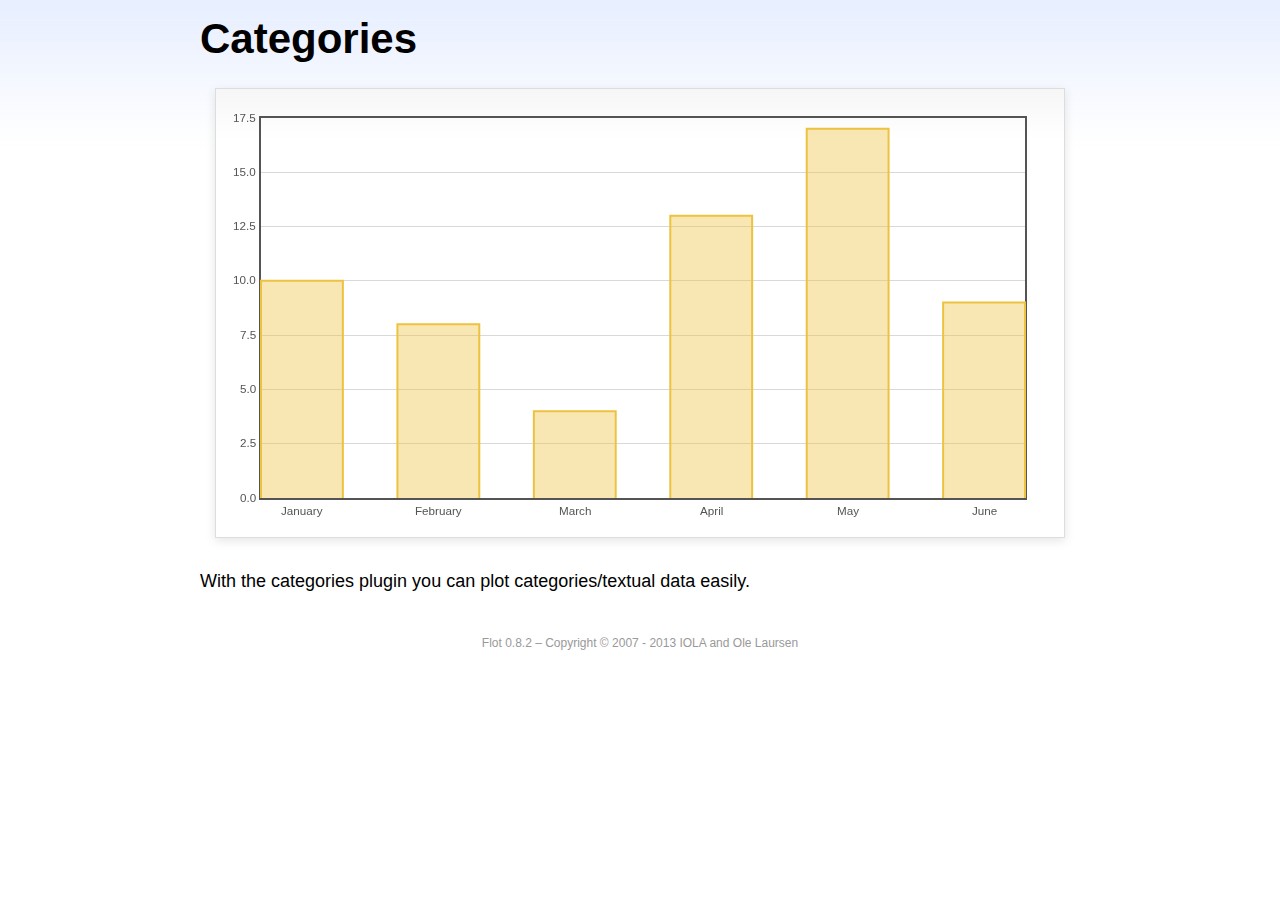
<file: asterisk_monitor/ast_rec/static/js/flot/examples/categories/index.html>
<!DOCTYPE html PUBLIC "-//W3C//DTD HTML 4.01//EN" "http://www.w3.org/TR/html4/strict.dtd">
<html>
<head>
	<meta http-equiv="Content-Type" content="text/html; charset=utf-8">
	<title>Flot Examples: Categories</title>
	<link href="../examples.css" rel="stylesheet" type="text/css">
	<!--[if lte IE 8]><script language="javascript" type="text/javascript" src="../../excanvas.min.js"></script><![endif]-->
	<script language="javascript" type="text/javascript" src="../../jquery.js"></script>
	<script language="javascript" type="text/javascript" src="../../jquery.flot.js"></script>
	<script language="javascript" type="text/javascript" src="../../jquery.flot.categories.js"></script>
	<script type="text/javascript">

	$(function() {

		var data = [ ["January", 10], ["February", 8], ["March", 4], ["April", 13], ["May", 17], ["June", 9] ];

		$.plot("#placeholder", [ data ], {
			series: {
				bars: {
					show: true,
					barWidth: 0.6,
					align: "center"
				}
			},
			xaxis: {
				mode: "categories",
				tickLength: 0
			}
		});

		// Add the Flot version string to the footer

		$("#footer").prepend("Flot " + $.plot.version + " &ndash; ");
	});

	</script>
</head>
<body>

	<div id="header">
		<h2>Categories</h2>
	</div>

	<div id="content">

		<div class="demo-container">
			<div id="placeholder" class="demo-placeholder"></div>
		</div>

		<p>With the categories plugin you can plot categories/textual data easily.</p>

	</div>

	<div id="footer">
		Copyright &copy; 2007 - 2013 IOLA and Ole Laursen
	</div>

</body>
</html>
</file>
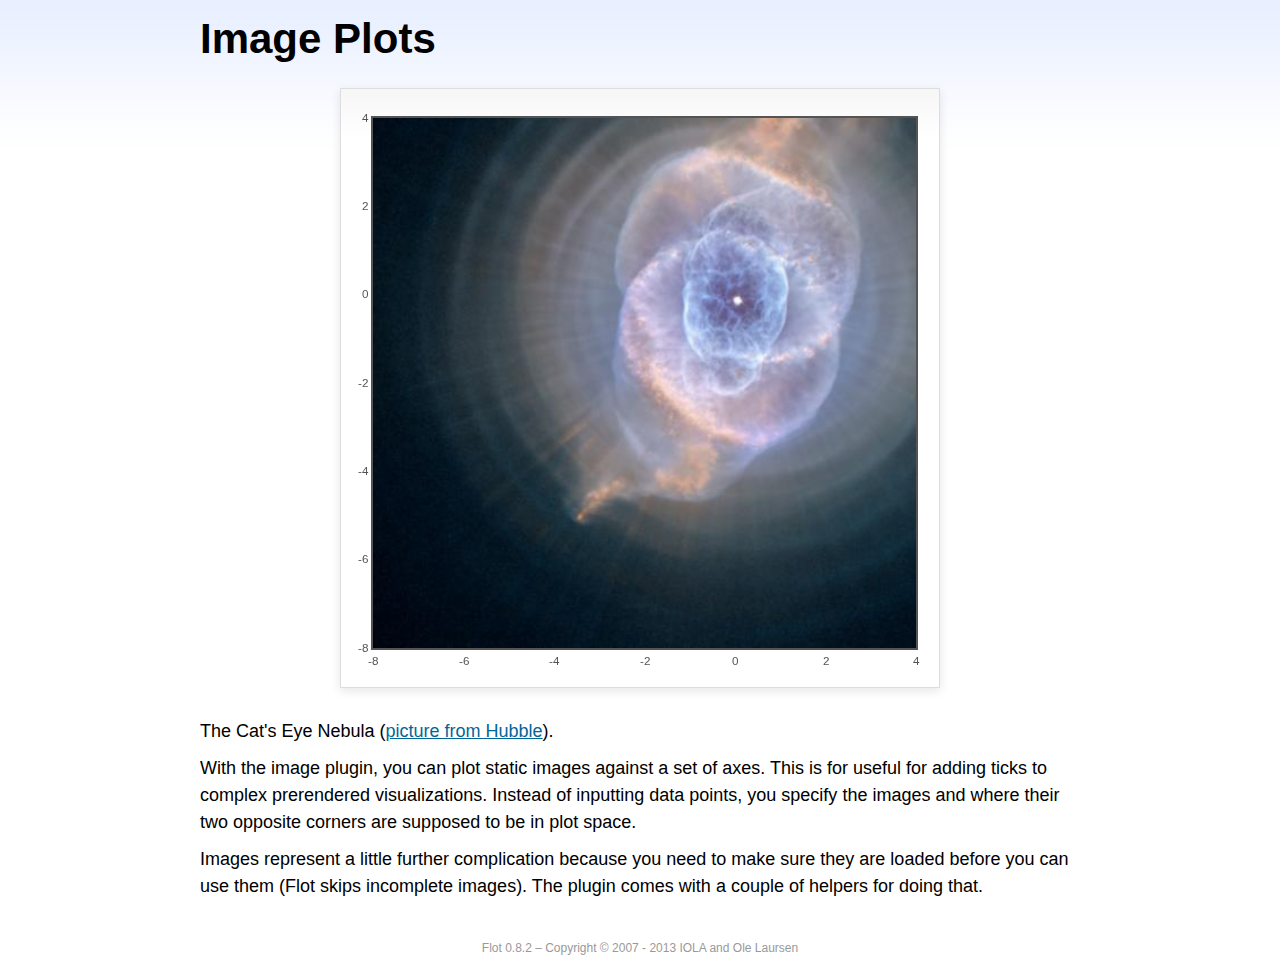
<file: asterisk_monitor/ast_rec/static/js/flot/examples/image/index.html>
<!DOCTYPE html PUBLIC "-//W3C//DTD HTML 4.01//EN" "http://www.w3.org/TR/html4/strict.dtd">
<html>
<head>
	<meta http-equiv="Content-Type" content="text/html; charset=utf-8">
	<title>Flot Examples: Image Plots</title>
	<link href="../examples.css" rel="stylesheet" type="text/css">
	<!--[if lte IE 8]><script language="javascript" type="text/javascript" src="../../excanvas.min.js"></script><![endif]-->
	<script language="javascript" type="text/javascript" src="../../jquery.js"></script>
	<script language="javascript" type="text/javascript" src="../../jquery.flot.js"></script>
	<script language="javascript" type="text/javascript" src="../../jquery.flot.image.js"></script>
	<script type="text/javascript">

	$(function() {

		var data = [[["hs-2004-27-a-large-web.jpg", -10, -10, 10, 10]]];

		var options = {
			series: {
				images: {
					show: true
				}
			},
			xaxis: {
				min: -8,
				max: 4
			},
			yaxis: {
				min: -8,
				max: 4
			}
		};

		$.plot.image.loadDataImages(data, options, function () {
			$.plot("#placeholder", data, options);
		});

		// Add the Flot version string to the footer

		$("#footer").prepend("Flot " + $.plot.version + " &ndash; ");
	});

	</script>
</head>
<body>

	<div id="header">
		<h2>Image Plots</h2>
	</div>

	<div id="content">

		<div class="demo-container" style="width:600px;height:600px;">
			<div id="placeholder" class="demo-placeholder"></div>
		</div>

		<p>The Cat's Eye Nebula (<a href="http://hubblesite.org/gallery/album/nebula/pr2004027a/">picture from Hubble</a>).</p>

		<p>With the image plugin, you can plot static images against a set of axes. This is for useful for adding ticks to complex prerendered visualizations. Instead of inputting data points, you specify the images and where their two opposite corners are supposed to be in plot space.</p>

		<p>Images represent a little further complication because you need to make sure they are loaded before you can use them (Flot skips incomplete images). The plugin comes with a couple of helpers for doing that.</p>

	</div>

	<div id="footer">
		Copyright &copy; 2007 - 2013 IOLA and Ole Laursen
	</div>

</body>
</html>
</file>
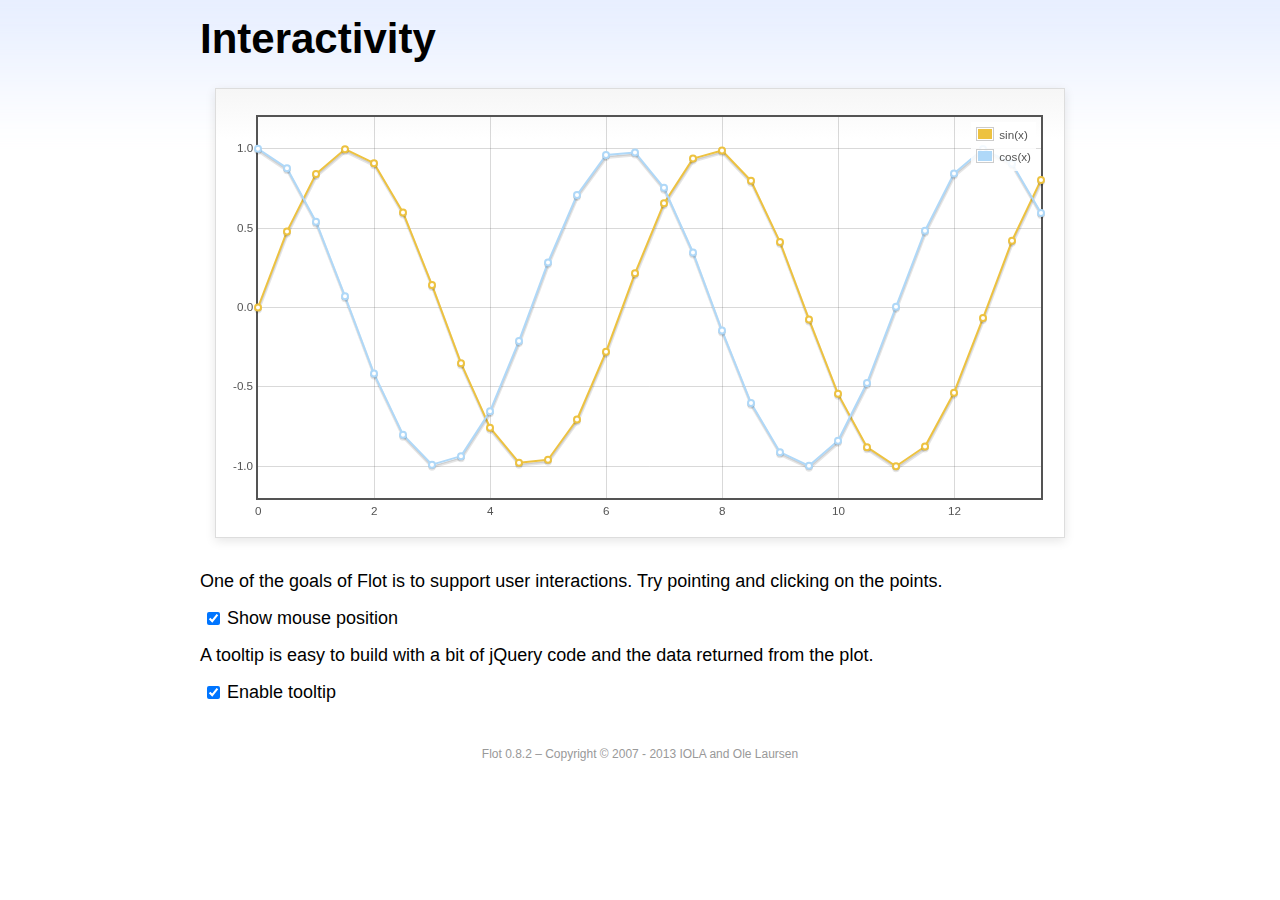
<file: asterisk_monitor/ast_rec/static/js/flot/examples/interacting/index.html>
<!DOCTYPE html PUBLIC "-//W3C//DTD HTML 4.01//EN" "http://www.w3.org/TR/html4/strict.dtd">
<html>
<head>
	<meta http-equiv="Content-Type" content="text/html; charset=utf-8">
	<title>Flot Examples: Interactivity</title>
	<link href="../examples.css" rel="stylesheet" type="text/css">
	<!--[if lte IE 8]><script language="javascript" type="text/javascript" src="../../excanvas.min.js"></script><![endif]-->
	<script language="javascript" type="text/javascript" src="../../jquery.js"></script>
	<script language="javascript" type="text/javascript" src="../../jquery.flot.js"></script>
	<script type="text/javascript">

	$(function() {

		var sin = [],
			cos = [];

		for (var i = 0; i < 14; i += 0.5) {
			sin.push([i, Math.sin(i)]);
			cos.push([i, Math.cos(i)]);
		}

		var plot = $.plot("#placeholder", [
			{ data: sin, label: "sin(x)"},
			{ data: cos, label: "cos(x)"}
		], {
			series: {
				lines: {
					show: true
				},
				points: {
					show: true
				}
			},
			grid: {
				hoverable: true,
				clickable: true
			},
			yaxis: {
				min: -1.2,
				max: 1.2
			}
		});

		$("<div id='tooltip'></div>").css({
			position: "absolute",
			display: "none",
			border: "1px solid #fdd",
			padding: "2px",
			"background-color": "#fee",
			opacity: 0.80
		}).appendTo("body");

		$("#placeholder").bind("plothover", function (event, pos, item) {

			if ($("#enablePosition:checked").length > 0) {
				var str = "(" + pos.x.toFixed(2) + ", " + pos.y.toFixed(2) + ")";
				$("#hoverdata").text(str);
			}

			if ($("#enableTooltip:checked").length > 0) {
				if (item) {
					var x = item.datapoint[0].toFixed(2),
						y = item.datapoint[1].toFixed(2);

					$("#tooltip").html(item.series.label + " of " + x + " = " + y)
						.css({top: item.pageY+5, left: item.pageX+5})
						.fadeIn(200);
				} else {
					$("#tooltip").hide();
				}
			}
		});

		$("#placeholder").bind("plotclick", function (event, pos, item) {
			if (item) {
				$("#clickdata").text(" - click point " + item.dataIndex + " in " + item.series.label);
				plot.highlight(item.series, item.datapoint);
			}
		});

		// Add the Flot version string to the footer

		$("#footer").prepend("Flot " + $.plot.version + " &ndash; ");
	});

	</script>
</head>
<body>
	<div id="header">
		<h2>Interactivity</h2>
	</div>

	<div id="content">

		<div class="demo-container">
			<div id="placeholder" class="demo-placeholder"></div>
		</div>

		<p>One of the goals of Flot is to support user interactions. Try pointing and clicking on the points.</p>

		<p>
			<label><input id="enablePosition" type="checkbox" checked="checked"></input>Show mouse position</label>
			<span id="hoverdata"></span>
			<span id="clickdata"></span>
		</p>

		<p>A tooltip is easy to build with a bit of jQuery code and the data returned from the plot.</p>

		<p><label><input id="enableTooltip" type="checkbox" checked="checked"></input>Enable tooltip</label></p>

	</div>

	<div id="footer">
		Copyright &copy; 2007 - 2013 IOLA and Ole Laursen
	</div>

</body>
</html>
</file>
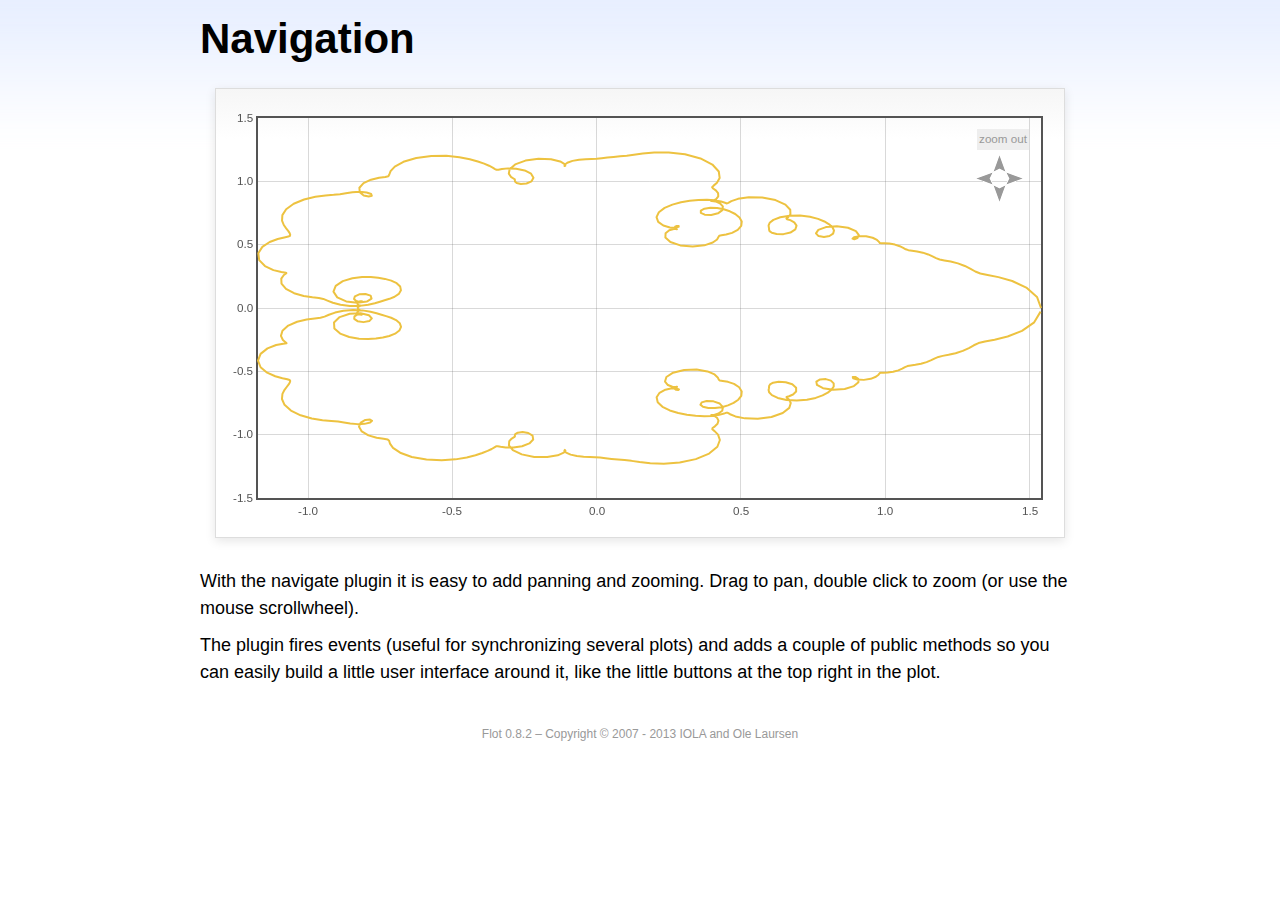
<file: asterisk_monitor/ast_rec/static/js/flot/examples/navigate/index.html>
<!DOCTYPE html PUBLIC "-//W3C//DTD HTML 4.01//EN" "http://www.w3.org/TR/html4/strict.dtd">
<html>
<head>
	<meta http-equiv="Content-Type" content="text/html; charset=utf-8">
	<title>Flot Examples: Navigation</title>
	<link href="../examples.css" rel="stylesheet" type="text/css">
	<style type="text/css">

	#placeholder .button {
		position: absolute;
		cursor: pointer;
	}

	#placeholder div.button {
		font-size: smaller;
		color: #999;
		background-color: #eee;
		padding: 2px;
	}
	.message {
		padding-left: 50px;
		font-size: smaller;
	}

	</style>
	<!--[if lte IE 8]><script language="javascript" type="text/javascript" src="../../excanvas.min.js"></script><![endif]-->
	<script language="javascript" type="text/javascript" src="../../jquery.js"></script>
	<script language="javascript" type="text/javascript" src="../../jquery.flot.js"></script>
	<script language="javascript" type="text/javascript" src="../../jquery.flot.navigate.js"></script>
	<script type="text/javascript">

	$(function() {

		// generate data set from a parametric function with a fractal look

		function sumf(f, t, m) {
			var res = 0;
			for (var i = 1; i < m; ++i) {
				res += f(i * i * t) / (i * i);
			}
			return res;
		}

		var d1 = [];
		for (var t = 0; t <= 2 * Math.PI; t += 0.01) {
			d1.push([sumf(Math.cos, t, 10), sumf(Math.sin, t, 10)]);
		}

		var data = [ d1 ],
			placeholder = $("#placeholder");

		var plot = $.plot(placeholder, data, {
			series: {
				lines: {
					show: true
				},
				shadowSize: 0
			},
			xaxis: {
				zoomRange: [0.1, 10],
				panRange: [-10, 10]
			},
			yaxis: {
				zoomRange: [0.1, 10],
				panRange: [-10, 10]
			},
			zoom: {
				interactive: true
			},
			pan: {
				interactive: true
			}
		});

		// show pan/zoom messages to illustrate events 

		placeholder.bind("plotpan", function (event, plot) {
			var axes = plot.getAxes();
			$(".message").html("Panning to x: "  + axes.xaxis.min.toFixed(2)
			+ " &ndash; " + axes.xaxis.max.toFixed(2)
			+ " and y: " + axes.yaxis.min.toFixed(2)
			+ " &ndash; " + axes.yaxis.max.toFixed(2));
		});

		placeholder.bind("plotzoom", function (event, plot) {
			var axes = plot.getAxes();
			$(".message").html("Zooming to x: "  + axes.xaxis.min.toFixed(2)
			+ " &ndash; " + axes.xaxis.max.toFixed(2)
			+ " and y: " + axes.yaxis.min.toFixed(2)
			+ " &ndash; " + axes.yaxis.max.toFixed(2));
		});

		// add zoom out button 

		$("<div class='button' style='right:20px;top:20px'>zoom out</div>")
			.appendTo(placeholder)
			.click(function (event) {
				event.preventDefault();
				plot.zoomOut();
			});

		// and add panning buttons

		// little helper for taking the repetitive work out of placing
		// panning arrows

		function addArrow(dir, right, top, offset) {
			$("<img class='button' src='arrow-" + dir + ".gif' style='right:" + right + "px;top:" + top + "px'>")
				.appendTo(placeholder)
				.click(function (e) {
					e.preventDefault();
					plot.pan(offset);
				});
		}

		addArrow("left", 55, 60, { left: -100 });
		addArrow("right", 25, 60, { left: 100 });
		addArrow("up", 40, 45, { top: -100 });
		addArrow("down", 40, 75, { top: 100 });

		// Add the Flot version string to the footer

		$("#footer").prepend("Flot " + $.plot.version + " &ndash; ");
	});

	</script>
</head>
<body>

	<div id="header">
		<h2>Navigation</h2>
	</div>

	<div id="content">

		<div class="demo-container">
			<div id="placeholder" class="demo-placeholder"></div>
		</div>

		<p class="message"></p>

		<p>With the navigate plugin it is easy to add panning and zooming. Drag to pan, double click to zoom (or use the mouse scrollwheel).</p>

		<p>The plugin fires events (useful for synchronizing several plots) and adds a couple of public methods so you can easily build a little user interface around it, like the little buttons at the top right in the plot.</p>

	</div>

	<div id="footer">
		Copyright &copy; 2007 - 2013 IOLA and Ole Laursen
	</div>

</body>
</html>
</file>
<file: asterisk_monitor/ast_rec/static/js/flot/examples/examples.css>
* {	padding: 0; margin: 0; vertical-align: top; }

body {
	background: url(background.png) repeat-x;
	font: 18px/1.5em "proxima-nova", Helvetica, Arial, sans-serif;
}

a {	color: #069; }
a:hover { color: #28b; }

h2 {
	margin-top: 15px;
	font: normal 32px "omnes-pro", Helvetica, Arial, sans-serif;
}

h3 {
	margin-left: 30px;
	font: normal 26px "omnes-pro", Helvetica, Arial, sans-serif;
	color: #666;
}

p {
	margin-top: 10px;
}

button {
	font-size: 18px;
	padding: 1px 7px;
}

input {
	font-size: 18px;
}

input[type=checkbox] {
	margin: 7px;
}

#header {
	position: relative;
	width: 900px;
	margin: auto;
}

#header h2 {
	margin-left: 10px;
	vertical-align: middle;
	font-size: 42px;
	font-weight: bold;
	text-decoration: none;
	color: #000;
}

#content {
	width: 880px;
	margin: 0 auto;
	padding: 10px;
}

#footer {
	margin-top: 25px;
	margin-bottom: 10px;
	text-align: center;
	font-size: 12px;
	color: #999;
}

.demo-container {
	box-sizing: border-box;
	width: 850px;
	height: 450px;
	padding: 20px 15px 15px 15px;
	margin: 15px auto 30px auto;
	border: 1px solid #ddd;
	background: #fff;
	background: linear-gradient(#f6f6f6 0, #fff 50px);
	background: -o-linear-gradient(#f6f6f6 0, #fff 50px);
	background: -ms-linear-gradient(#f6f6f6 0, #fff 50px);
	background: -moz-linear-gradient(#f6f6f6 0, #fff 50px);
	background: -webkit-linear-gradient(#f6f6f6 0, #fff 50px);
	box-shadow: 0 3px 10px rgba(0,0,0,0.15);
	-o-box-shadow: 0 3px 10px rgba(0,0,0,0.1);
	-ms-box-shadow: 0 3px 10px rgba(0,0,0,0.1);
	-moz-box-shadow: 0 3px 10px rgba(0,0,0,0.1);
	-webkit-box-shadow: 0 3px 10px rgba(0,0,0,0.1);
}

.demo-placeholder {
	width: 100%;
	height: 100%;
	font-size: 14px;
	line-height: 1.2em;
}

.legend table {
	border-spacing: 5px;
}
</file>
